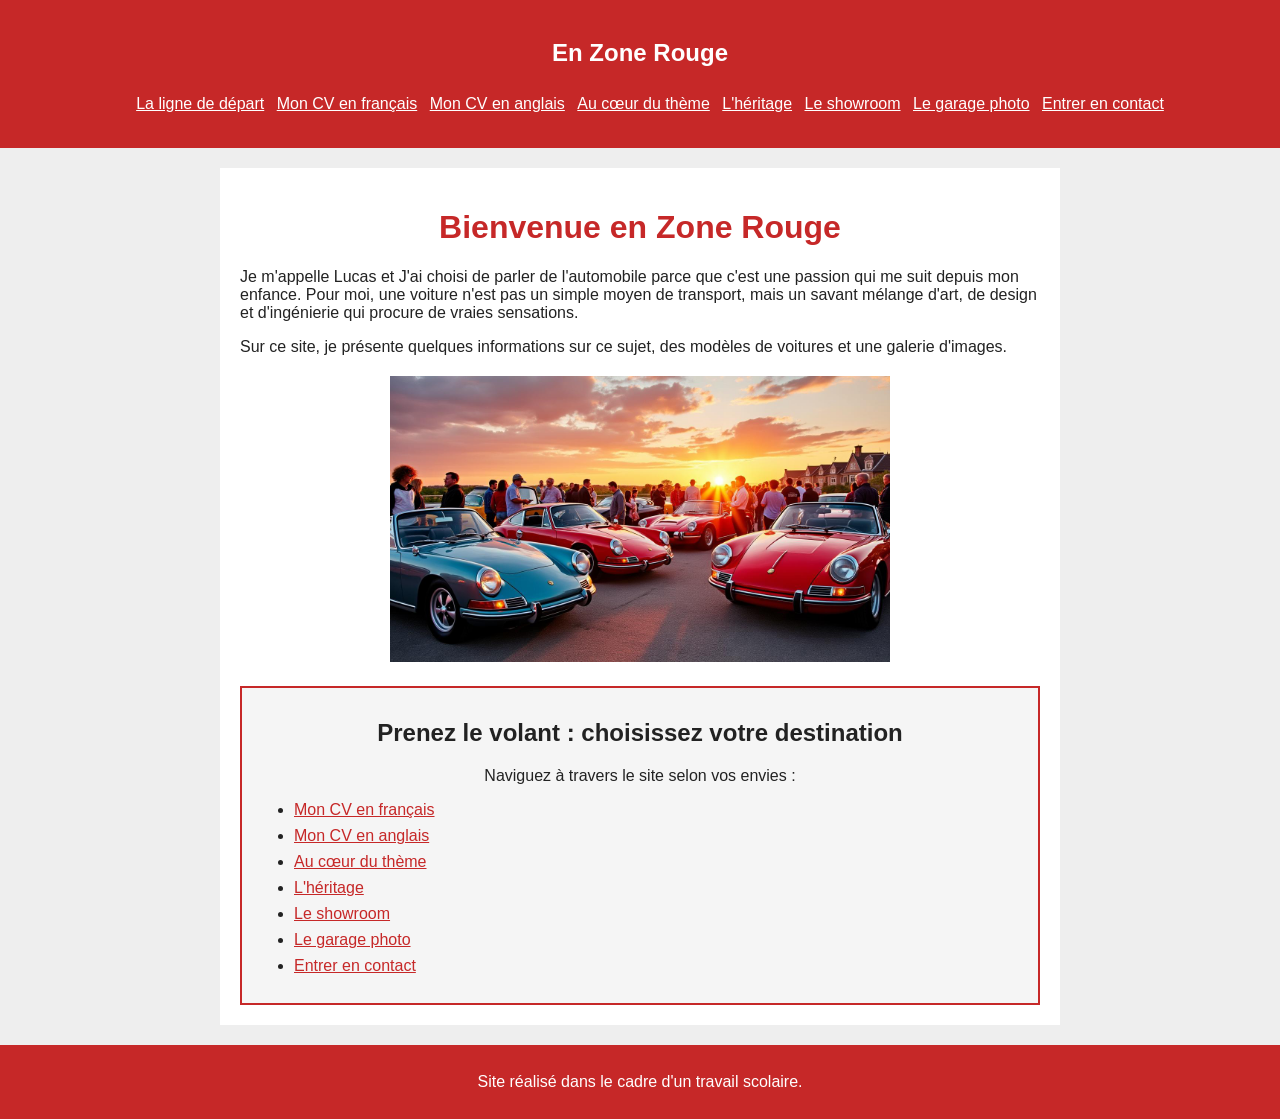
<file: HTML/index.html>
<!DOCTYPE html>

<!-- 
  Fichier : index.html 
  Rôle : page d’accueil du site automobile.
  projet : site web personnel sur l'automobile 
-->

<html lang="fr">

<!-- Informations de la page et lien vers le CSS. -->

<head>
  <meta charset="UTF-8">
  <title>Accueil | En Zone Rouge</title>
  <link rel="stylesheet" href="../CSS/index.css">
</head>

<!-- En-tête visible : nom du site et menu de navigation. -->

<body>
  <header class="site-header">
    <p class="site-name">En Zone Rouge</p>
    <nav>
      <ul class="menu">
        <li><a href="index.html">La ligne de départ</a></li>
        <li><a href="CV_FR.html">Mon CV en français</a></li>
        <li><a href="CV_EN.html">Mon CV en anglais</a></li>
        <li><a href="theme.html">Au cœur du thème</a></li>
        <li><a href="histoire.html">L'héritage</a></li>
        <li><a href="modeles.html">Le showroom</a></li>
        <li><a href="galerie.html">Le garage photo</a></li>
        <li><a href="contact.html">Entrer en contact</a></li>
      </ul>
    </nav>
  </header>

  <!-- Contenu principal de la page d’accueil. -->

  <main>
    <h1>Bienvenue en Zone Rouge</h1>
    <p>Je m'appelle Lucas et J'ai choisi de parler de l'automobile parce que c'est une passion qui me suit depuis mon
      enfance. Pour moi, une voiture n'est pas un simple moyen de transport, mais un savant mélange d'art, de design et
      d'ingénierie qui procure de vraies sensations.</p>
    <p>Sur ce site, je présente quelques informations sur ce sujet, des modèles de voitures et une galerie d'images.</p>

    <!-- Illustration locale : le texte alternatif décrit l’image. -->

    <figure class="image-home">
      <img src="../IMG/voitures.png" alt="Rassemblement de voitures anciennes et modernes">
    </figure>

    <!-- Navigation vers les autres pages du site. -->

    <section class="paneau-de-navigation">
      <h2 class="description">Prenez le volant : choisissez votre destination</h2>
      <p class="description">Naviguez à travers le site selon vos envies :</p>
      <ul class="home-links">
        <li><a href="CV_FR.html">Mon CV en français</a></li>
        <li><a href="CV_EN.html">Mon CV en anglais</a></li>
        <li><a href="theme.html">Au cœur du thème</a></li>
        <li><a href="histoire.html">L'héritage</a></li>
        <li><a href="modeles.html">Le showroom</a></li>
        <li><a href="galerie.html">Le garage photo</a></li>
        <li><a href="contact.html">Entrer en contact</a></li>
      </ul>
    </section>
  </main>

  <!-- Pied de page : courte mention sur le projet. -->

  <footer class="footer">
    <p>Site réalisé dans le cadre d'un travail scolaire.</p>
  </footer>
</body>

</html>
</file>
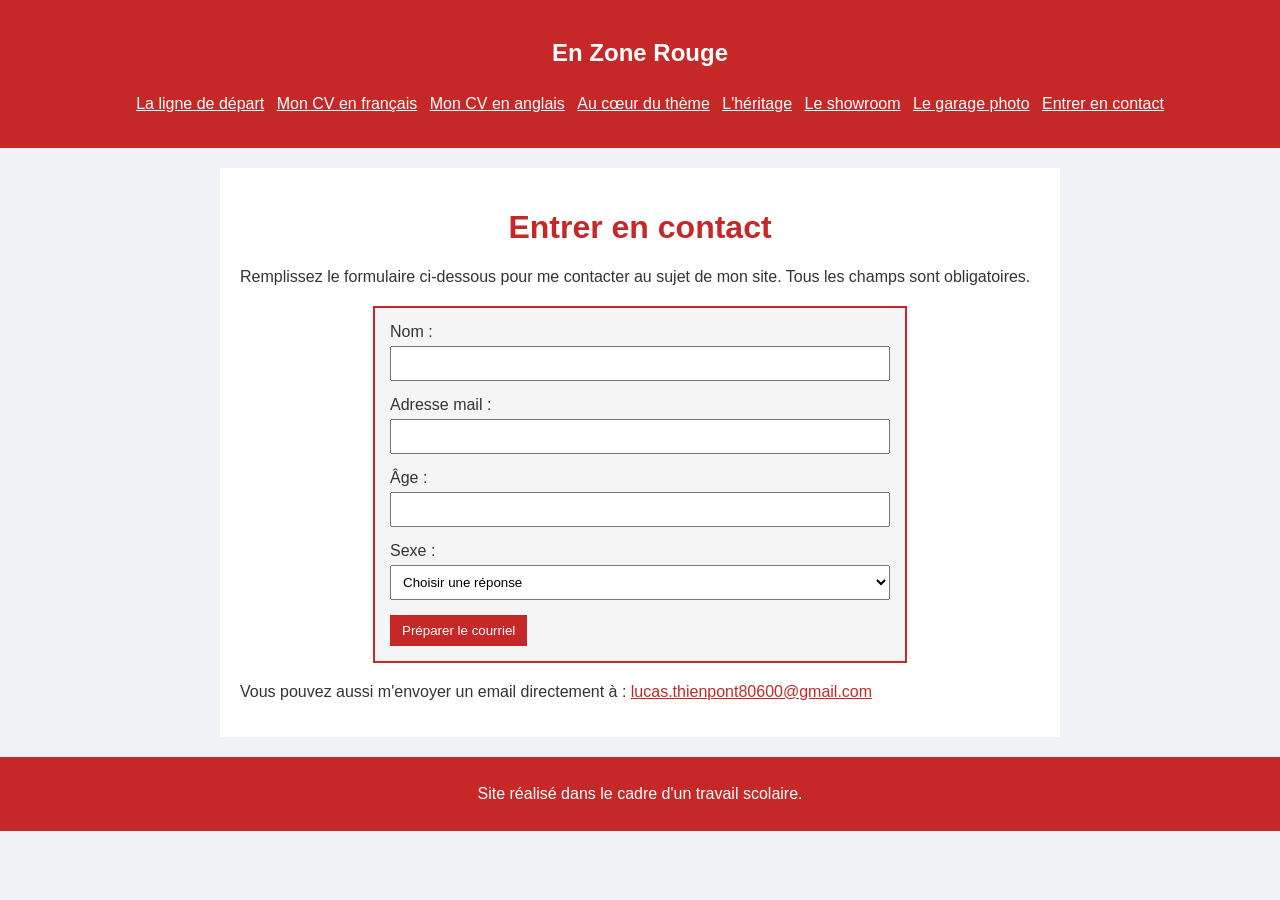
<file: HTML/contact.html>
<!DOCTYPE html>

<!-- 
  Fichier : contact.html 
  Rôle : page de contact.
  projet : site web personnel sur l'automobile 
-->
<html lang="fr">

<!-- Informations de la page et lien vers le CSS. -->

<head>
    <meta charset="UTF-8">
    <title>Entrer en contact | En Zone Rouge</title>
    <link rel="stylesheet" href="../CSS/contact.css">
</head>

<!-- En-tête visible : nom du site et menu de navigation. -->

<body>
    <header class="site-header">
        <p class="site-name">En Zone Rouge</p>
        <nav>
            <ul class="menu">
                <li><a href="index.html">La ligne de départ</a></li>
                <li><a href="CV_FR.html">Mon CV en français</a></li>
                <li><a href="CV_EN.html">Mon CV en anglais</a></li>
                <li><a href="theme.html">Au cœur du thème</a></li>
                <li><a href="histoire.html">L'héritage</a></li>
                <li><a href="modeles.html">Le showroom</a></li>
                <li><a href="galerie.html">Le garage photo</a></li>
                <li><a href="contact.html">Entrer en contact</a></li>
            </ul>
        </nav>
    </header>

    <!-- Présentation de la page de contact. -->

    <main>
        <h1>Entrer en contact</h1>

        <p>
            Remplissez le formulaire ci-dessous pour me contacter au sujet de mon site. Tous les champs sont
            obligatoires.
        </p>

        <form action="mailto:lucas.thienpont80600@gmail.com" method="post" enctype="text/plain">
            <div class="champ">
                <label for="nom">Nom :</label>
                <input id="nom" name="nom" type="text" required>
            </div>

            <div class="champ">
                <label for="email">Adresse mail :</label>
                <input id="email" name="email" type="email" required>
            </div>

            <div class="champ">
                <label for="age">Âge :</label>
                <input id="age" name="age" type="number" required>
            </div>

            <div class="champ">
                <label for="sexe">Sexe :</label>
                <select id="sexe" name="sexe" required>
                    <option value="">Choisir une réponse</option>
                    <option value="feminin">Féminin</option>
                    <option value="masculin">Masculin</option>
                </select>
            </div>

            <button type="submit">Préparer le courriel</button>
        </form>
        <p>
            Vous pouvez aussi m'envoyer un email directement à :
            <a href="mailto:lucas.thienpont80600@gmail.com">lucas.thienpont80600@gmail.com</a>
        </p>
    </main>

    <footer class="site-footer">
        <p>Site réalisé dans le cadre d'un travail scolaire.</p>
    </footer>
</body>

</html>
</file>
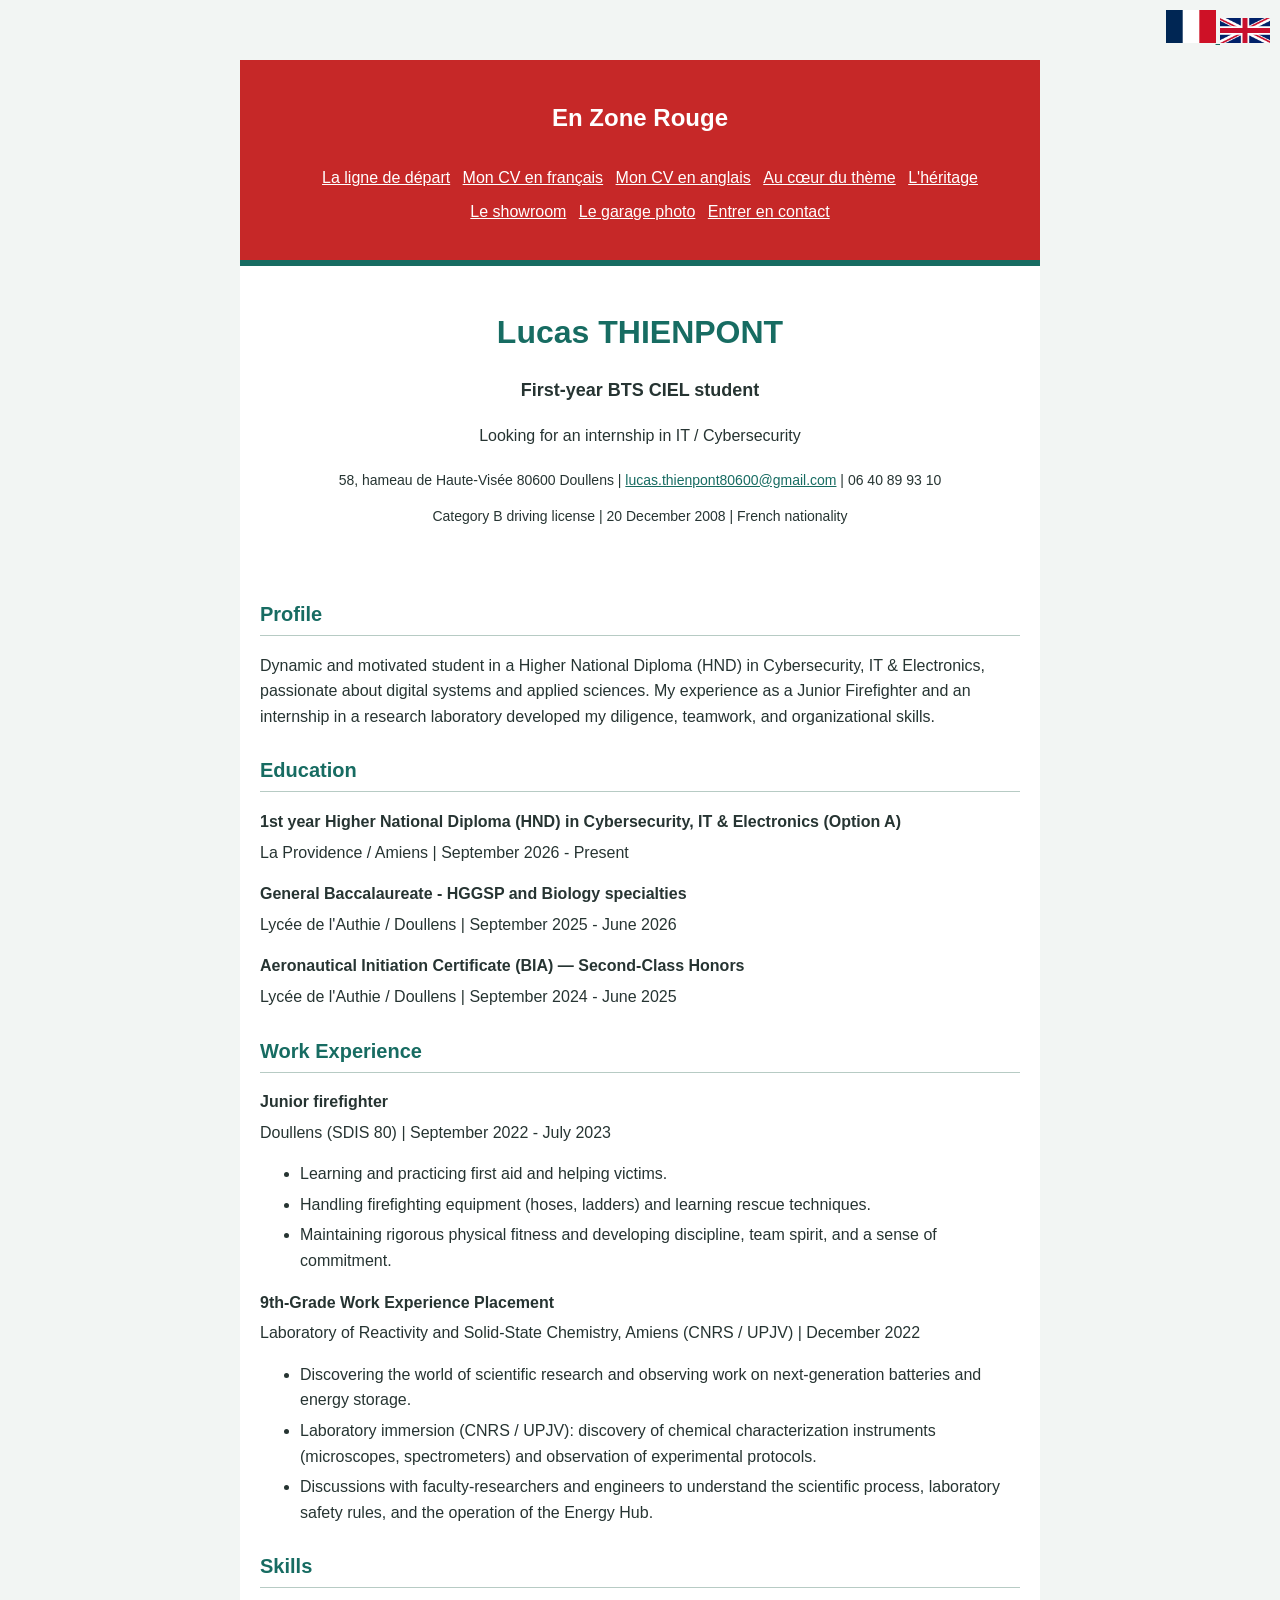
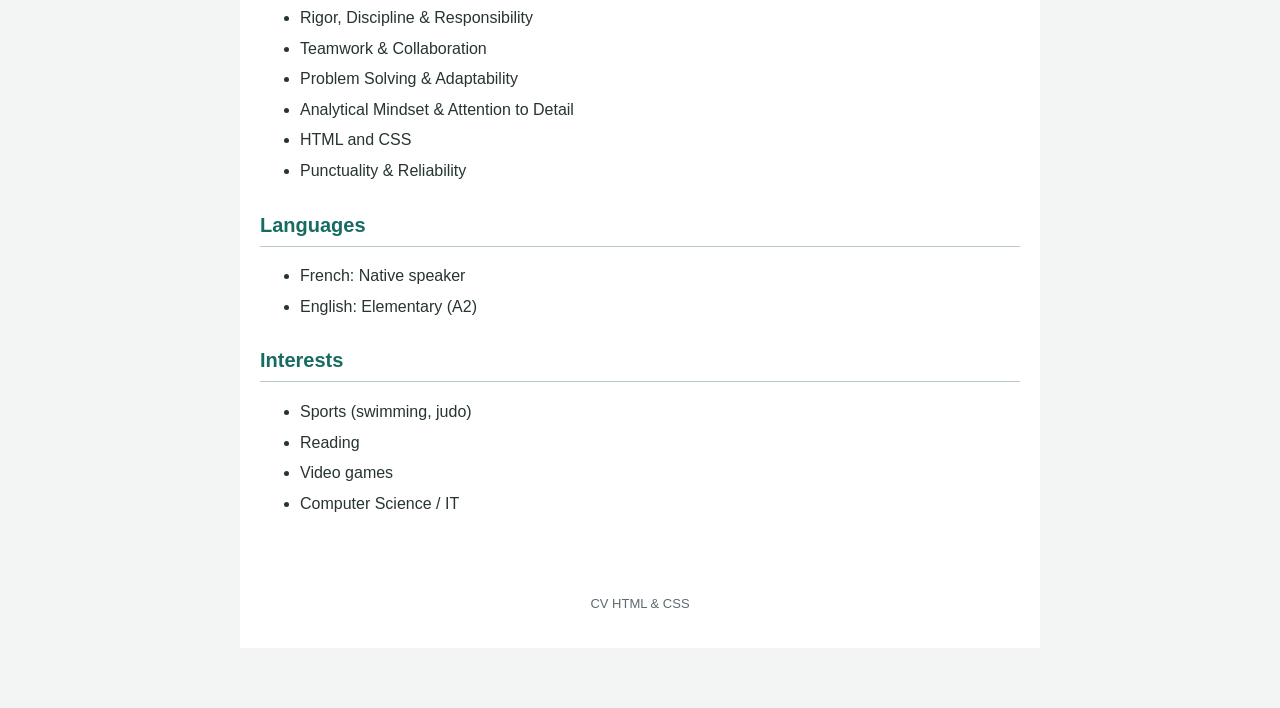
<file: HTML/CV_EN.html>
<!--
  Fichier : CV_EN.html
  Rôle : afficher le CV en anglais
  Projet : site web personnel sur l'automobile
-->
<!doctype html>
<html lang="en">

<head>
    <meta charset="utf-8">
    <title>Mon CV en anglais</title>
    <link rel="stylesheet" href="../CSS/CV_EN.css">
</head>

<!--
   Rôle : afficher le menu dans le CV en français
-->

<body>
    <header class="site-header">
        <p class="site-name">En Zone Rouge</p>
        <nav>
            <ul class="menu">
                <li><a href="index.html">La ligne de départ</a></li>
                <li><a href="CV_FR.html">Mon CV en français</a></li>
                <li><a href="CV_EN.html">Mon CV en anglais</a></li>
                <li><a href="theme.html">Au cœur du thème</a></li>
                <li><a href="histoire.html">L'héritage</a></li>
                <li><a href="modeles.html">Le showroom</a></li>
                <li><a href="galerie.html">Le garage photo</a></li>
                <li><a href="contact.html">Entrer en contact</a></li>
            </ul>
        </nav>
    </header>

    <!--
      Rôle : afficher le CV en français + les drapeaux pour changer la langue
    -->
    <header>
        <h1>Lucas THIENPONT</h1>
        <p class="drapeaux">
            <a href="CV_FR.html">
                <img src="../IMG/drapeau-fr.png" alt="Voir le CV en français">
            </a>
            <a href="CV_EN.html">
                <img src="../IMG/drapeau-uk.png" alt="View the CV in English">
            </a>
        </p>
        <p class="objectif">First-year BTS CIEL student</p>
        <p>Looking for an internship in IT / Cybersecurity</p>
        <address>
            <p>58, hameau de Haute-Visée 80600 Doullens |
                <a href="mailto:lucas.thienpont80600@gmail.com">lucas.thienpont80600@gmail.com</a> | 06 40 89 93 10
            </p>
            <p>Category B driving license | 20 December 2008 | French nationality</p>
        </address>
    </header>

    <main>

        <section>
            <h2>Profile</h2>
            <p>Dynamic and motivated student in a Higher National Diploma (HND) in
                Cybersecurity, IT & Electronics, passionate about digital systems and applied
                sciences. My experience as a Junior Firefighter and an internship in a research
                laboratory developed my diligence, teamwork, and organizational skills.</p>
        </section>

        <section>
            <h2>Education</h2>
            <article>
                <h3>1st year Higher National Diploma (HND) in Cybersecurity, IT & Electronics (Option A)</h3>
                <p>La Providence / Amiens | September 2026 - Present</p>
            </article>
            <article>
                <h3>General Baccalaureate - HGGSP and Biology specialties</h3>
                <p>Lycée de l'Authie / Doullens | September 2025 - June 2026</p>
            </article>
            <article>
                <h3>Aeronautical Initiation Certificate (BIA) — Second-Class Honors</h3>
                <p>Lycée de l'Authie / Doullens | September 2024 - June 2025</p>
            </article>
        </section>

        <section>
            <h2>Work Experience</h2>
            <article>
                <h3>Junior firefighter</h3>
                <p>Doullens (SDIS 80) | September 2022 -
                    July 2023</p>
                <ul>
                    <li>Learning and practicing first aid and helping victims.</li>
                    <li>Handling firefighting equipment (hoses, ladders) and learning rescue techniques.</li>
                    <li>Maintaining rigorous physical fitness and developing discipline, team spirit, and a sense of
                        commitment.</li>
                </ul>
            </article>
            <article>
                <h3>9th-Grade Work Experience Placement</h3>
                <p>Laboratory of Reactivity and Solid-State Chemistry, Amiens (CNRS / UPJV) | December 2022</p>
                <ul>
                    <li>Discovering the world of scientific research and observing work on next-generation batteries and
                        energy storage.</li>
                    <li>Laboratory immersion (CNRS / UPJV): discovery of chemical characterization instruments
                        (microscopes, spectrometers) and observation of experimental protocols.</li>
                    <li>Discussions with faculty-researchers and engineers to understand the scientific process,
                        laboratory safety rules, and the operation of the Energy Hub.</li>
                </ul>
            </article>
        </section>

        <section>
            <h2>Skills</h2>
            <ul>
                <li>Rigor, Discipline & Responsibility</li>
                <li>Teamwork & Collaboration</li>
                <li>Problem Solving & Adaptability</li>
                <li>Analytical Mindset & Attention to Detail</li>
                <li>HTML and CSS</li>
                <li>Punctuality & Reliability</li>
            </ul>
        </section>

        <section>
            <h2>Languages</h2>
            <ul>
                <li>French: Native speaker</li>
                <li>English: Elementary (A2)</li>
            </ul>
        </section>

        <section>
            <h2>Interests</h2>
            <ul>
                <li>Sports (swimming, judo)</li>
                <li>Reading</li>
                <li>Video games</li>
                <li>Computer Science / IT</li>
            </ul>
        </section>
    </main>

    <footer>
        <p>CV HTML & CSS</p>
    </footer>
</body>

</html>
</file>
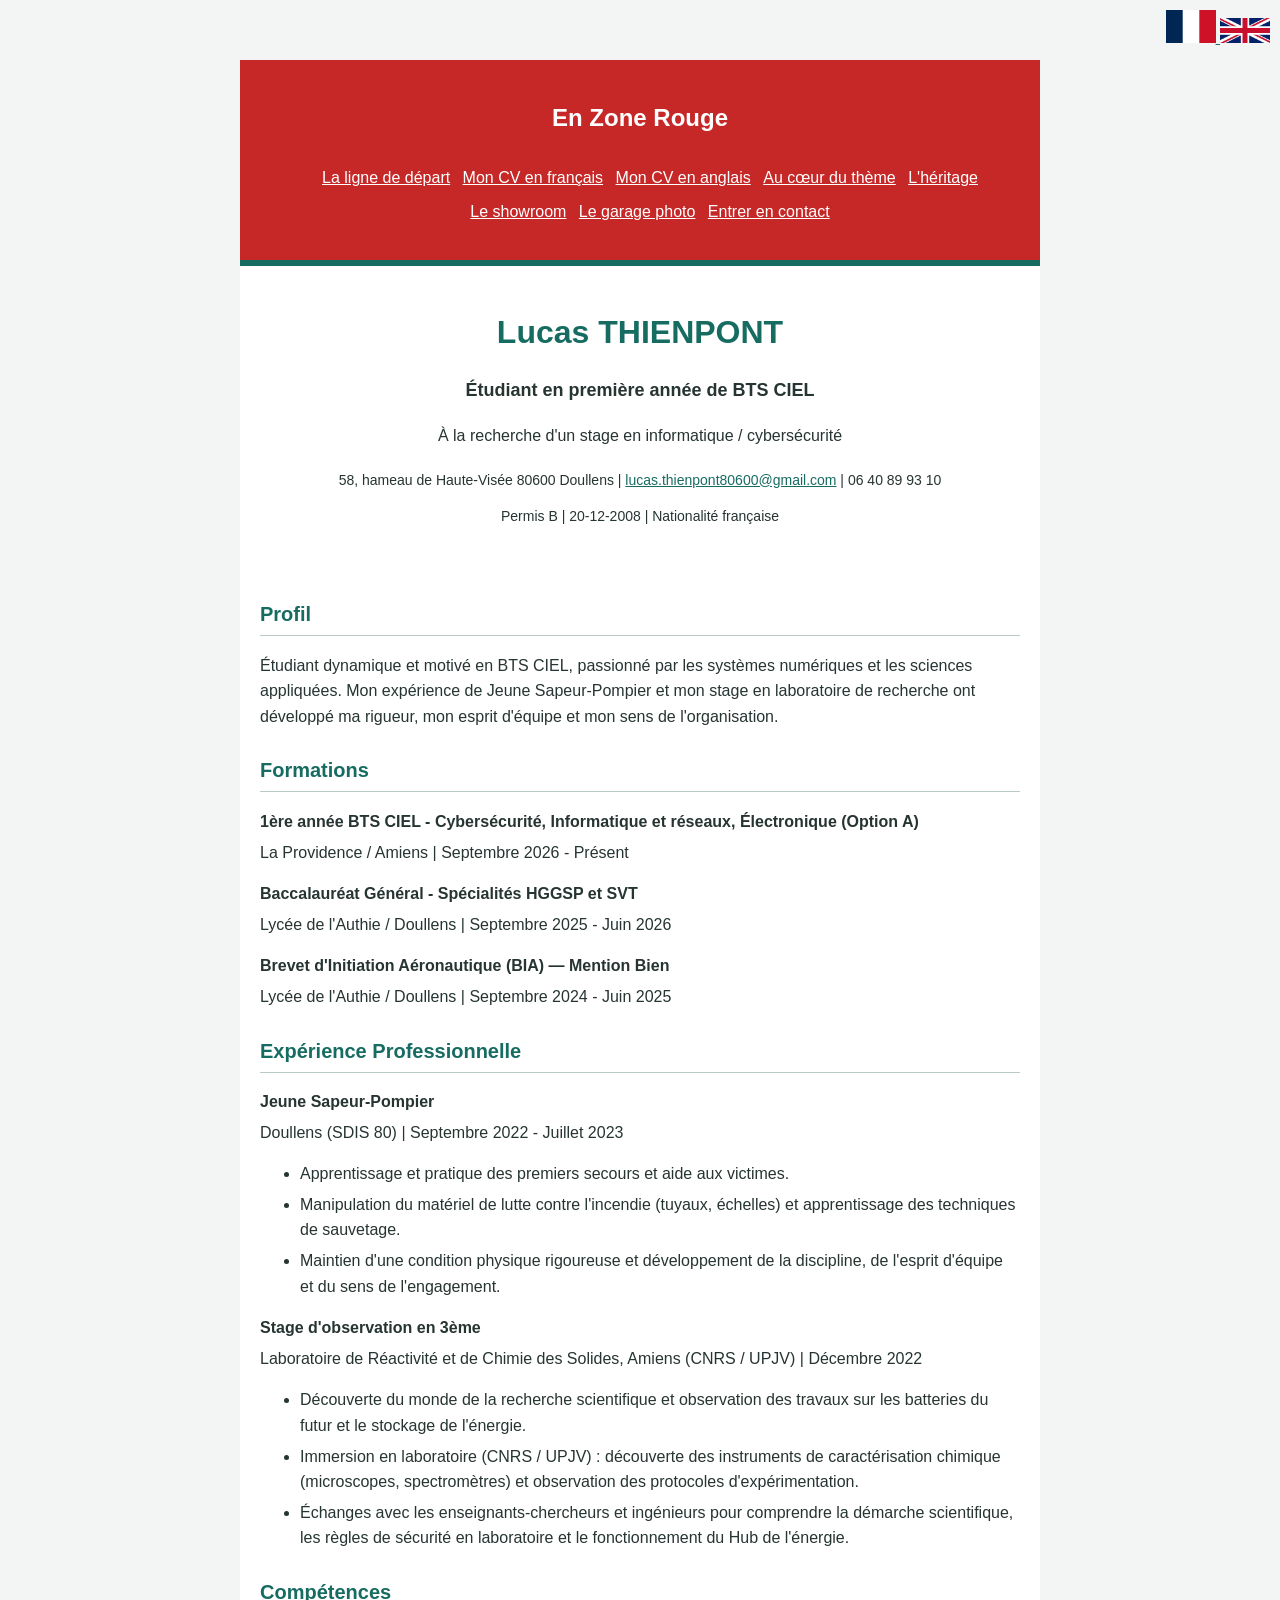
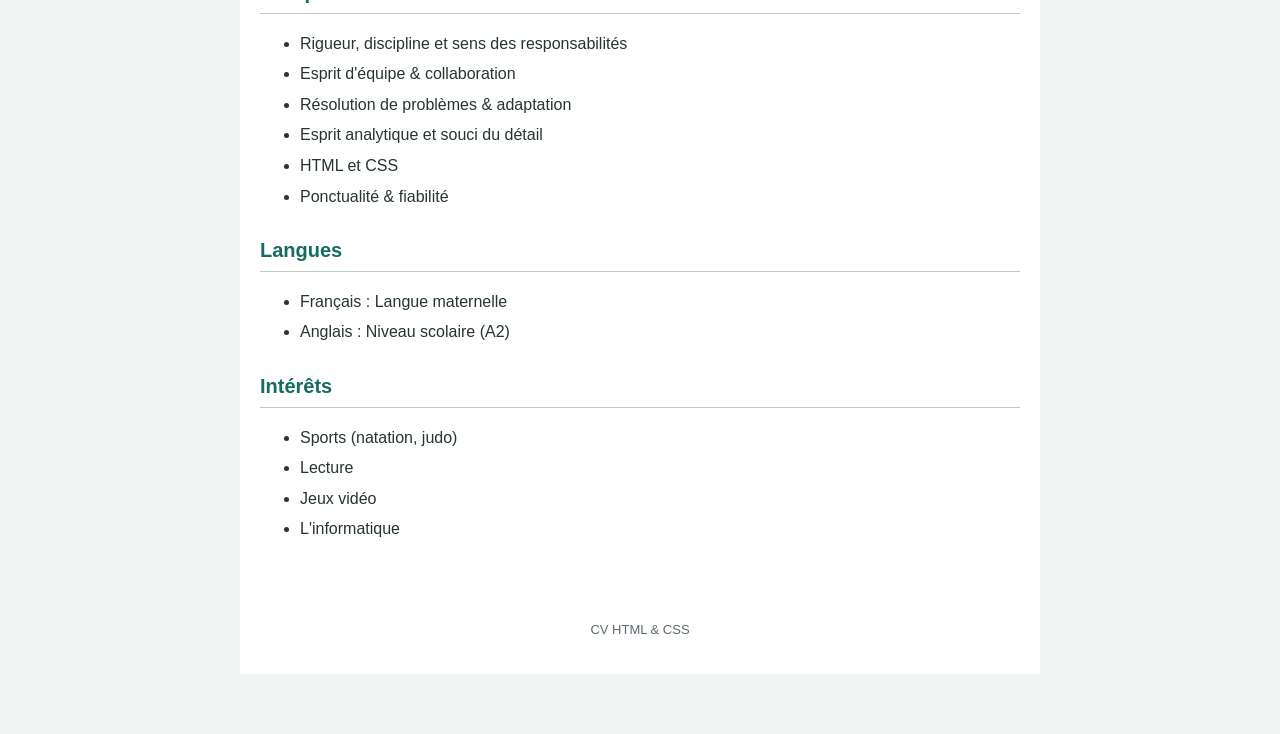
<file: HTML/CV_FR.html>
<!--
  Fichier : CV_FR.html
  Rôle : afficher le CV en français
  Projet : site web personnel sur l'automobile
-->
<!doctype html>
<html lang="fr">

<head>
    <meta charset="utf-8">
    <title>Mon CV en français</title>
    <link rel="stylesheet" href="../CSS/CV_FR.css">
</head>

<!--
   Rôle : afficher le menu dans le CV en français
 -->

<body>
    <header class="site-header">
        <p class="site-name">En Zone Rouge</p>
        <nav>
            <ul class="menu">
                <li><a href="index.html">La ligne de départ</a></li>
                <li><a href="CV_FR.html">Mon CV en français</a></li>
                <li><a href="CV_EN.html">Mon CV en anglais</a></li>
                <li><a href="theme.html">Au cœur du thème</a></li>
                <li><a href="histoire.html">L'héritage</a></li>
                <li><a href="modeles.html">Le showroom</a></li>
                <li><a href="galerie.html">Le garage photo</a></li>
                <li><a href="contact.html">Entrer en contact</a></li>
            </ul>
        </nav>
    </header>

    <!--
      Rôle : afficher le CV en français + les drapeaux pour changer la langue
    -->
    <header>
        <h1>Lucas THIENPONT</h1>
        <p class="drapeaux">
            <a href="CV_FR.html">
                <img src="../IMG/drapeau-fr.png" alt="Voir le CV en français">
            </a>
            <a href="CV_EN.html">
                <img src="../IMG/drapeau-uk.png" alt="View the CV in English">
            </a>
        </p>
        <p class="objectif">Étudiant en première année de BTS CIEL</p>
        <p>À la recherche d'un stage en informatique / cybersécurité</p>
        <address>
            <p>58, hameau de Haute-Visée 80600 Doullens |
                <a href="mailto:lucas.thienpont80600@gmail.com">lucas.thienpont80600@gmail.com</a> | 06 40 89 93 10
            </p>
            <p>Permis B | 20-12-2008 | Nationalité française</p>
        </address>
    </header>

    <main>

        <section>
            <h2>Profil</h2>
            <p>Étudiant dynamique et motivé en BTS CIEL, passionné par les systèmes numériques et les sciences
                appliquées. Mon expérience de Jeune Sapeur-Pompier et mon stage en laboratoire de recherche ont
                développé ma rigueur, mon esprit d'équipe et mon sens de l'organisation.</p>
        </section>

        <section>
            <h2>Formations</h2>
            <article>
                <h3>1ère année BTS CIEL - Cybersécurité, Informatique et réseaux, Électronique (Option A)</h3>
                <p>La Providence / Amiens | Septembre 2026 - Présent</p>
            </article>
            <article>
                <h3>Baccalauréat Général - Spécialités HGGSP et SVT</h3>
                <p>Lycée de l'Authie / Doullens | Septembre 2025 - Juin 2026</p>
            </article>
            <article>
                <h3>Brevet d'Initiation Aéronautique (BIA) — Mention Bien</h3>
                <p>Lycée de l'Authie / Doullens | Septembre 2024 - Juin 2025</p>
            </article>
        </section>

        <section>
            <h2>Expérience Professionnelle</h2>
            <article>
                <h3>Jeune Sapeur-Pompier</h3>
                <p>Doullens (SDIS 80) | Septembre 2022 -
                    Juillet 2023</p>
                <ul>
                    <li>Apprentissage et pratique des premiers secours et aide aux victimes.</li>
                    <li>Manipulation du matériel de lutte contre l'incendie (tuyaux, échelles) et apprentissage des
                        techniques de sauvetage.</li>
                    <li>Maintien d'une condition physique rigoureuse et développement de la discipline, de l'esprit
                        d'équipe et du sens de l'engagement.</li>
                </ul>
            </article>
            <article>
                <h3>Stage d'observation en 3ème</h3>
                <p>Laboratoire de Réactivité et de Chimie des Solides, Amiens (CNRS / UPJV) | Décembre 2022</p>
                <ul>
                    <li>Découverte du monde de la recherche scientifique et observation des travaux sur les batteries du
                        futur et le stockage de l'énergie.</li>
                    <li>Immersion en laboratoire (CNRS / UPJV) : découverte des instruments de caractérisation chimique
                        (microscopes, spectromètres) et observation des protocoles d'expérimentation.</li>
                    <li>Échanges avec les enseignants-chercheurs et ingénieurs pour comprendre la démarche scientifique,
                        les règles de sécurité en laboratoire et le fonctionnement du Hub de l'énergie.</li>
                </ul>
            </article>
        </section>

        <section>
            <h2>Compétences</h2>
            <ul>
                <li>Rigueur, discipline et sens des responsabilités</li>
                <li>Esprit d'équipe & collaboration</li>
                <li>Résolution de problèmes & adaptation</li>
                <li>Esprit analytique et souci du détail</li>
                <li>HTML et CSS</li>
                <li>Ponctualité & fiabilité</li>
            </ul>
        </section>

        <section>
            <h2>Langues</h2>
            <ul>
                <li>Français : Langue maternelle</li>
                <li>Anglais : Niveau scolaire (A2)</li>
            </ul>
        </section>

        <section>
            <h2>Intérêts</h2>
            <ul>
                <li>Sports (natation, judo)</li>
                <li>Lecture</li>
                <li>Jeux vidéo</li>
                <li>L'informatique</li>
            </ul>
        </section>
    </main>

    <footer>
        <p>CV HTML & CSS</p>
    </footer>
</body>

</html>
</file>
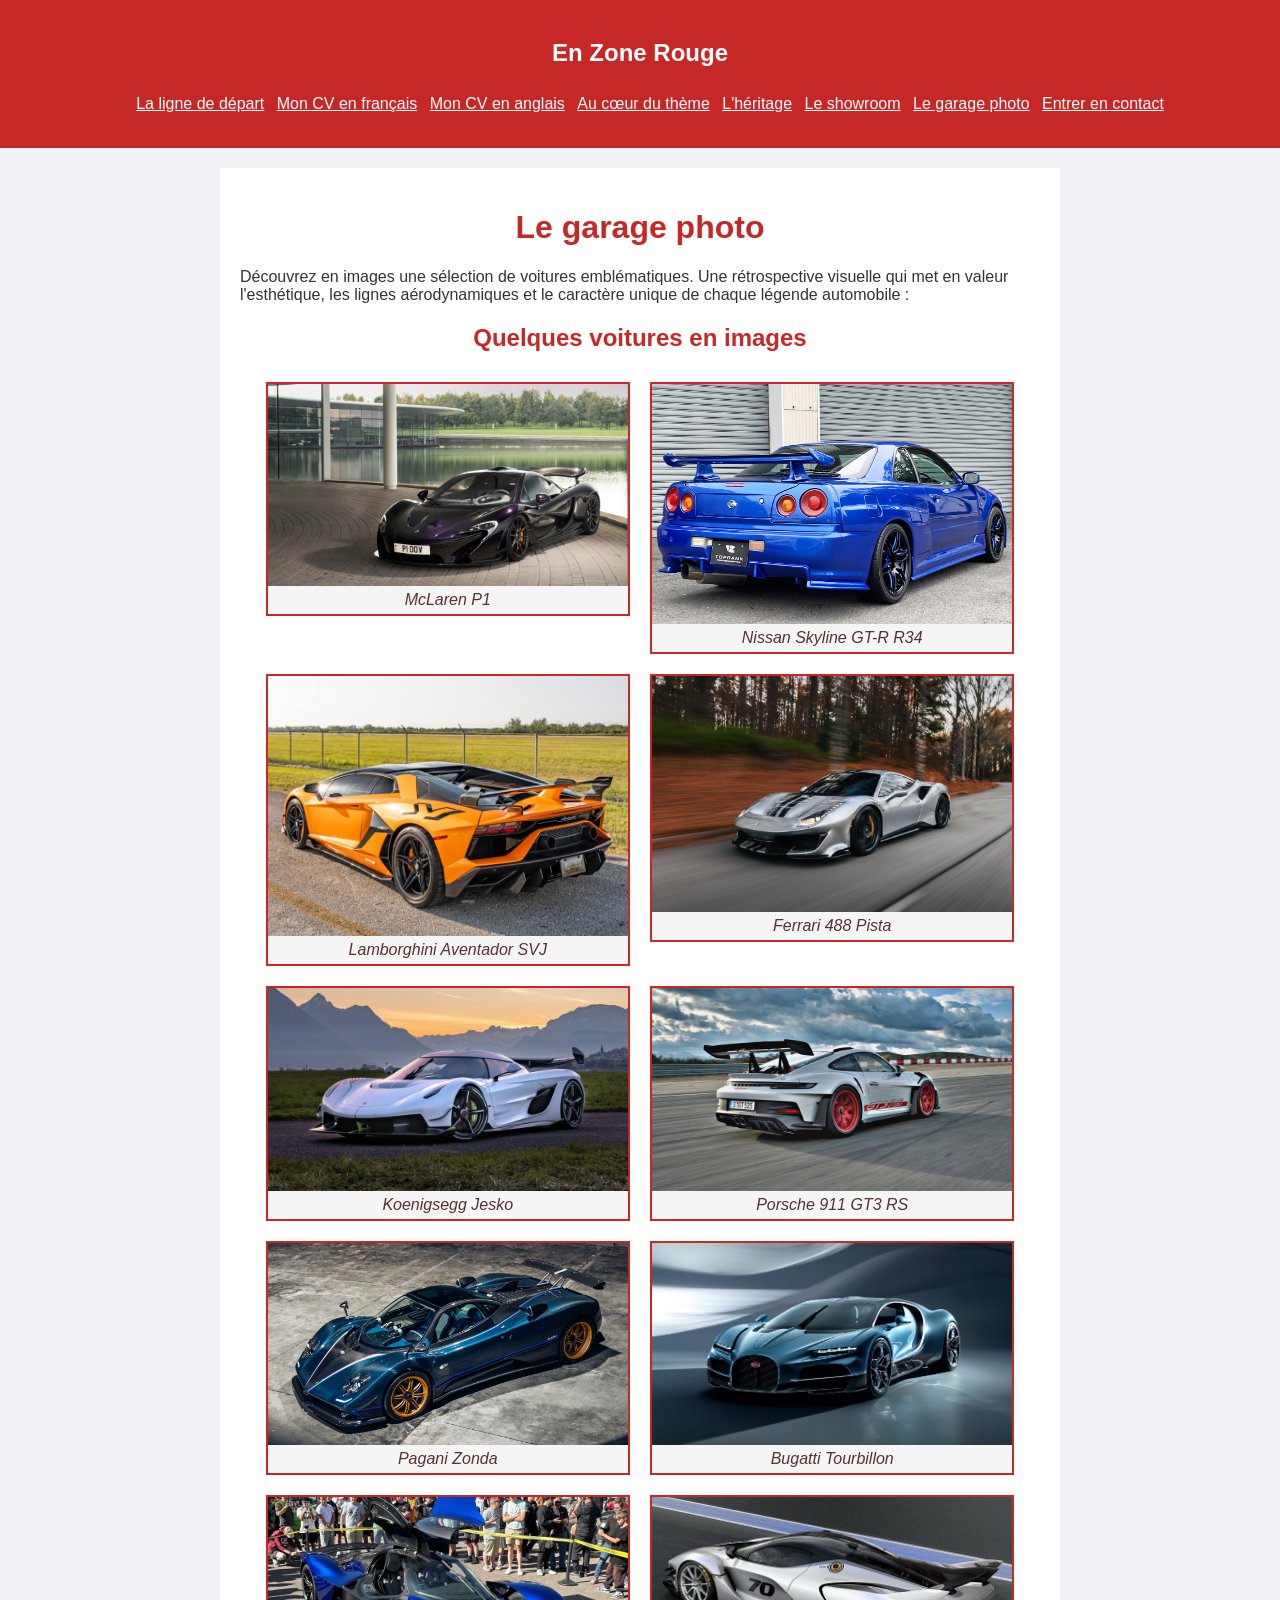
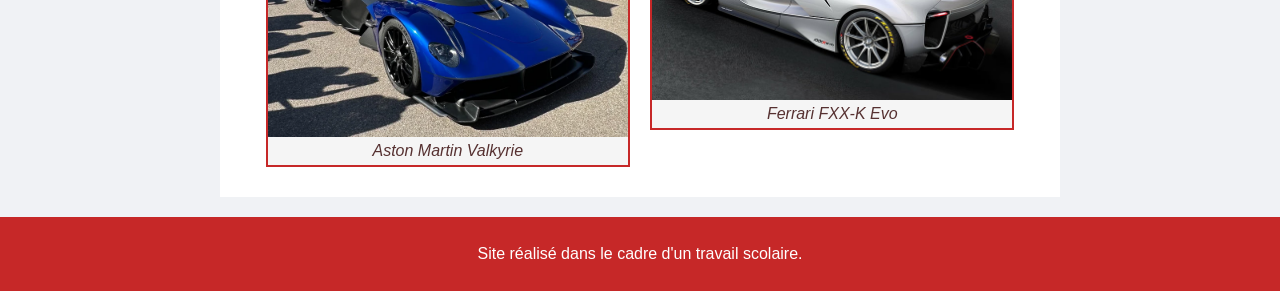
<file: HTML/galerie.html>
<!DOCTYPE html>

<!-- 
  Fichier : galerie.html 
  Rôle : page de la galerie photo.
  projet : site web personnel sur l'automobile 
-->
<html lang="fr">

<!-- Informations de la page et lien vers le CSS. -->

<head>
    <meta charset="UTF-8">
    <title>La galerie photo | En Zone Rouge</title>
    <link rel="stylesheet" href="../CSS/galerie.css">
</head>

<!-- En-tête visible : nom du site et menu de navigation. -->

<body>
    <header class="site-header">
        <p class="site-name">En Zone Rouge</p>
        <nav>
            <ul class="menu">
                <li><a href="index.html">La ligne de départ</a></li>
                <li><a href="CV_FR.html">Mon CV en français</a></li>
                <li><a href="CV_EN.html">Mon CV en anglais</a></li>
                <li><a href="theme.html">Au cœur du thème</a></li>
                <li><a href="histoire.html">L'héritage</a></li>
                <li><a href="modeles.html">Le showroom</a></li>
                <li><a href="galerie.html">Le garage photo</a></li>
                <li><a href="contact.html">Entrer en contact</a></li>
            </ul>
        </nav>
    </header>

    <!-- Présentation de la page de la galerie photo. -->

    <main>
        <h1>Le garage photo</h1>
        <p>Découvrez en images une sélection de voitures emblématiques. Une rétrospective visuelle qui
            met en valeur l'esthétique, les lignes aérodynamiques et le caractère unique de chaque légende automobile :
        </p>

        <section class="galerie">
            <h2>Quelques voitures en images</h2>
            <figure class="photo">
                <img src="../IMG/Mclaren_P1.png"
                    alt="Photographie représentant une vue trois-quarts avant d'une McLaren P1 violet foncé">
                <figcaption class="legende-image">McLaren P1</figcaption>
            </figure>

            <figure class="photo">
                <img src="../IMG/Nissan_skyline_GTR_R34.png"
                    alt="Photographie représentant une vue trois-quarts arrière d'une Nissan Skyline GT-R R34 bleu intense">
                <figcaption class="legende-image">Nissan Skyline GT-R R34</figcaption>
            </figure>

            <figure class="photo">
                <img src="../IMG/Lamborghini-Aventador-SVJ.png"
                    alt="Photographie représentant une vue trois-quarts arrière d'une Lamborghini Aventador SVJ orange vif">
                <figcaption class="legende-image">Lamborghini Aventador SVJ</figcaption>
            </figure>

            <figure class="photo">
                <img src="../IMG/Ferrari_488_Pista.png"
                    alt="Photographie dynamique trois-quarts avant d'une Ferrari 488 Pista argentée avec bande noire centrale">
                <figcaption class="legende-image">Ferrari 488 Pista</figcaption>
            </figure>

            <figure class="photo">
                <img src="../IMG/Koenigsegg_Jesko.png"
                    alt="Photographie représentant une vue trois-quarts avant d'une Koenigsegg Jesko blanche aux détails vert néon">
                <figcaption class="legende-image">Koenigsegg Jesko</figcaption>
            </figure>

            <figure class="photo">
                <img src="../IMG/Porsche_911_GT3_RS.png"
                    alt="Photographie représentant une vue trois-quarts arrière d'une Porsche 911 GT3 RS type 992 blanche avec jantes rouges">
                <figcaption class="legende-image">Porsche 911 GT3 RS</figcaption>
            </figure>

            <figure class="photo">
                <img src="../IMG/Pagani_Zonda.png"
                    alt="Photographie représentant une vue plongeante trois-quarts avant d'une Pagani Zonda en fibre de carbone bleu">
                <figcaption class="legende-image">Pagani Zonda</figcaption>
            </figure>

            <figure class="photo">
                <img src="../IMG/Bugatti_Tourbillon.png"
                    alt="Photographie représentant une vue trois-quarts avant de la Bugatti Tourbillon bleu glacier métallisé">
                <figcaption class="legende-image">Bugatti Tourbillon</figcaption>
            </figure>

            <figure class="photo">
                <img src="../IMG/Aston_Martin_Valkyrie_(2022).png"
                    alt="Photographie représentant une vue trois-quarts avant d'une Aston Martin Valkyrie bleu électrique brillante">
                <figcaption class="legende-image">Aston Martin Valkyrie</figcaption>
            </figure>

            <figure class="photo">
                <img src="../IMG/Ferrari_FXX-K_Evo.png"
                    alt="Photographie représentant une vue trois-quarts arrière d'une Ferrari FXX-K Evo blanche">
                <figcaption class="legende-image">Ferrari FXX-K Evo</figcaption>
            </figure>
        </section>
    </main>

    <footer class="site-footer">
        <p>Site réalisé dans le cadre d'un travail scolaire.</p>
    </footer>
</body>

</html>
</file>
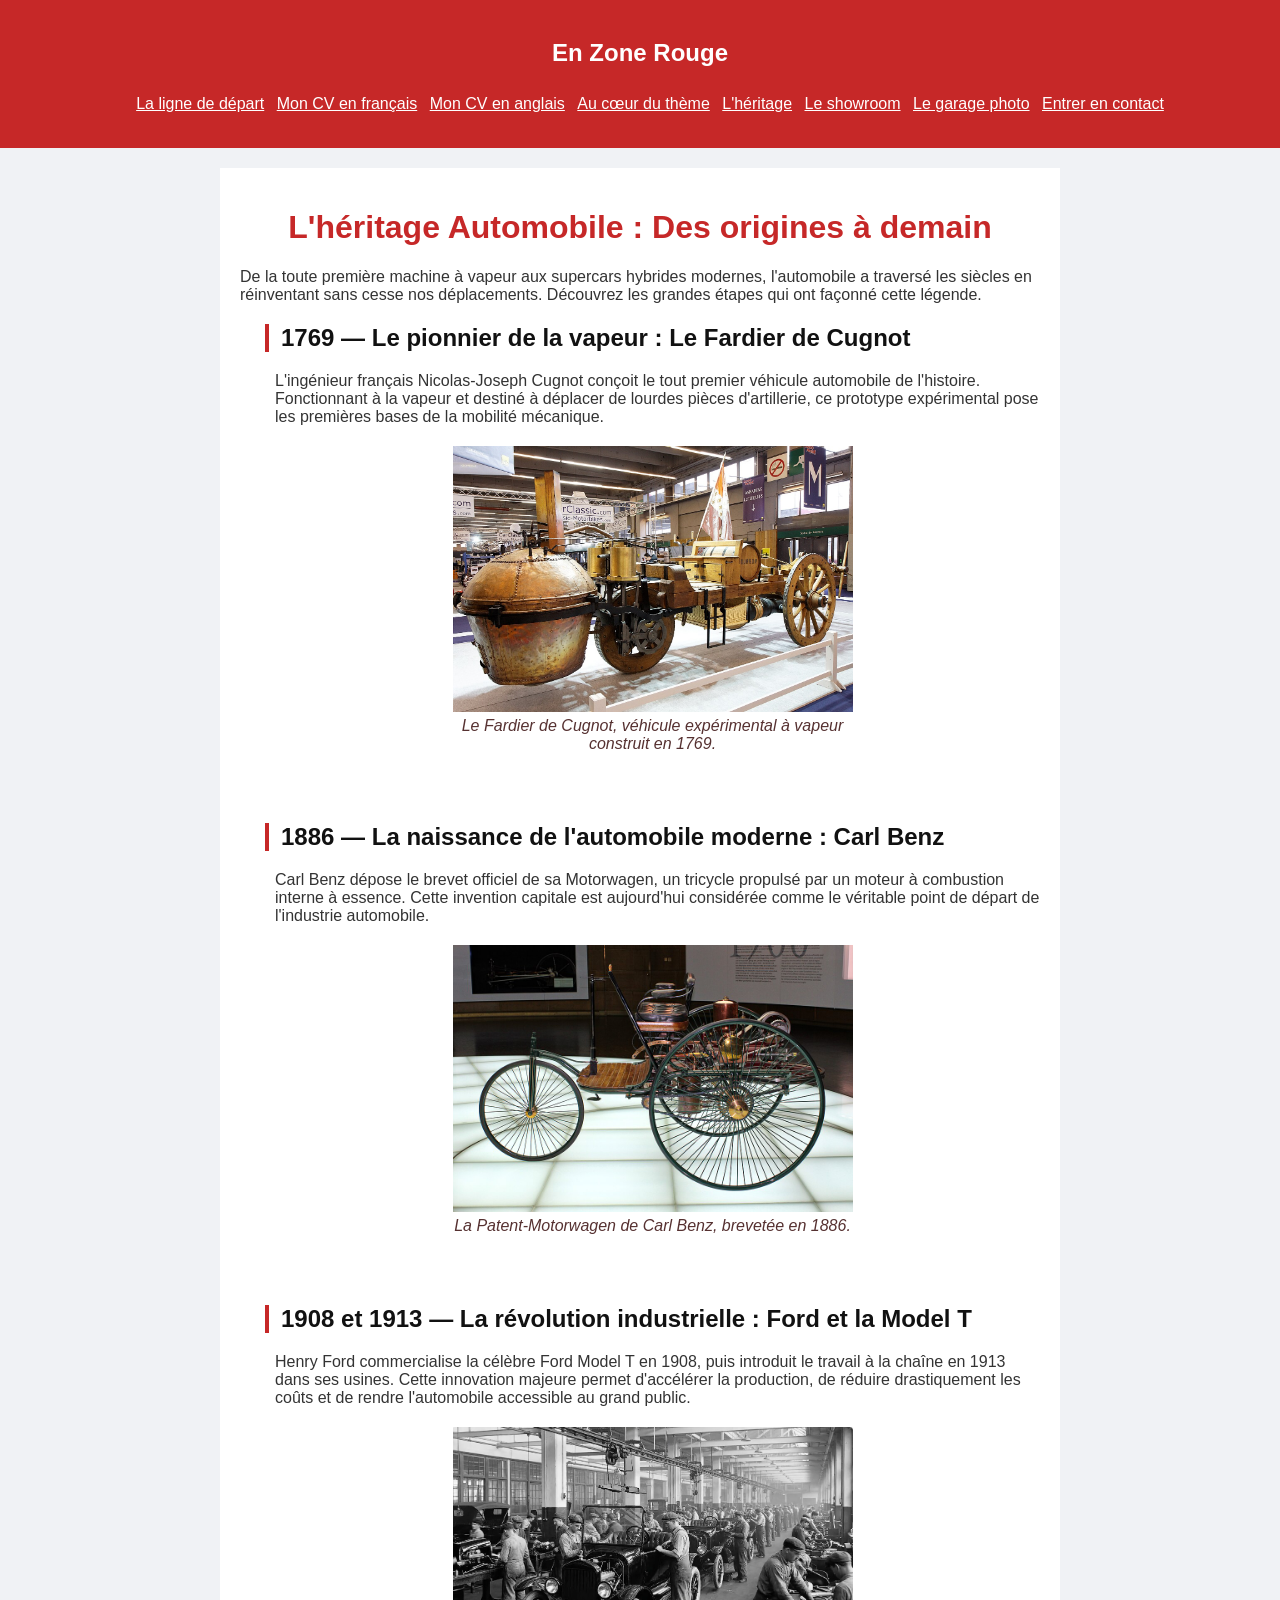
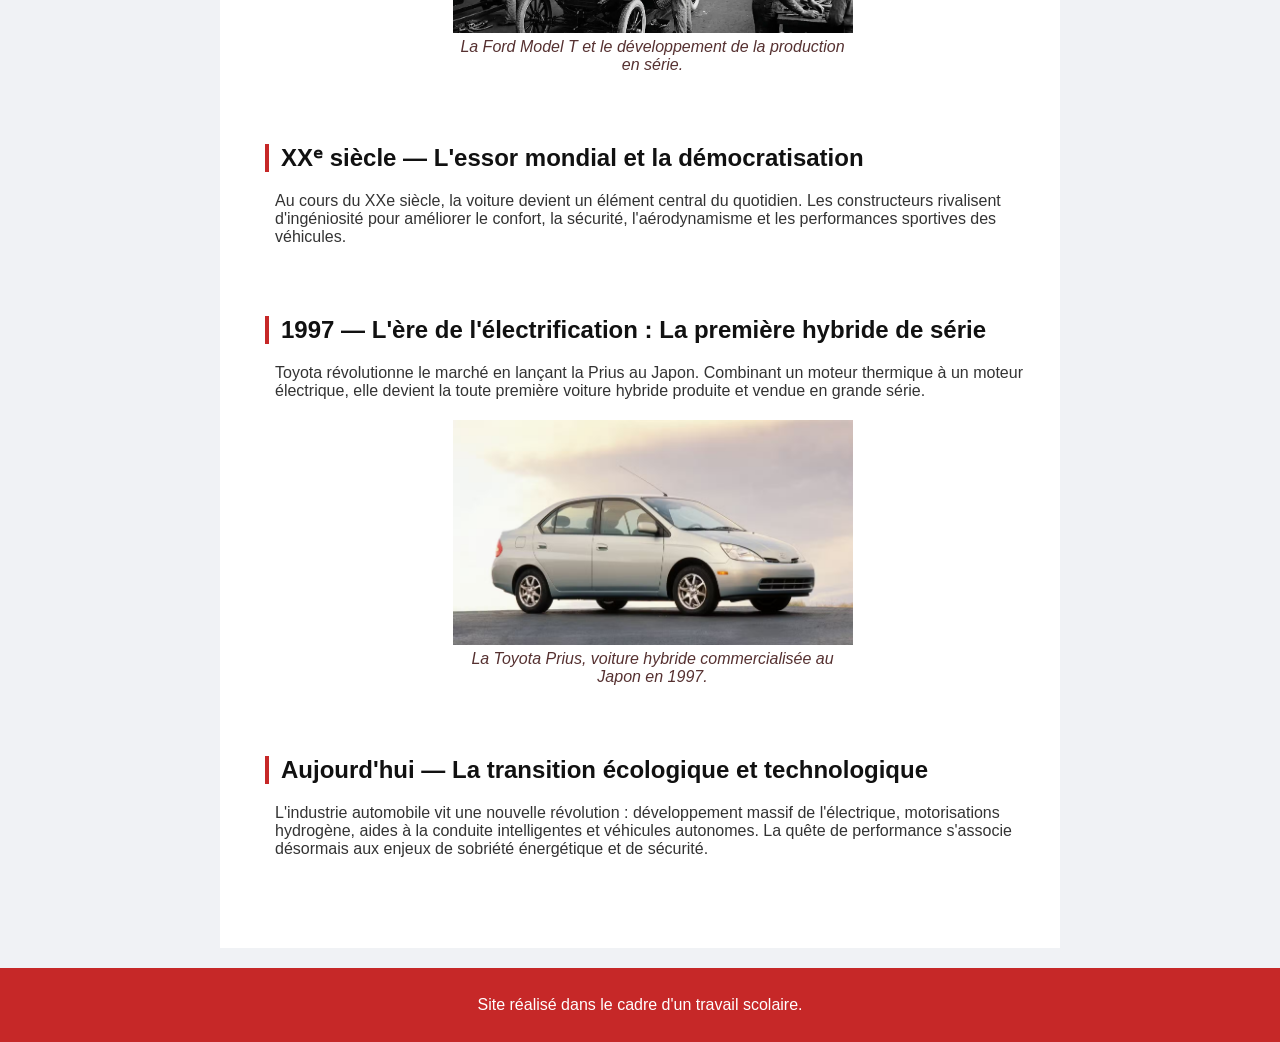
<file: HTML/histoire.html>
<!DOCTYPE html>

<!-- 
  Fichier : histoire.html 
  Rôle : page de l'histoire du site automobile.
  projet : site web personnel sur l'automobile 
-->
<html lang="fr">

<!-- Informations de la page et lien vers le CSS. -->

<head>
    <meta charset="UTF-8">
    <title>L'héritage | En Zone Rouge</title>
    <link rel="stylesheet" href="../CSS/histoire.css">
</head>

<!-- En-tête visible : nom du site et menu de navigation. -->

<body>
    <header class="site-header">
        <p class="site-name">En Zone Rouge</p>
        <nav>
            <ul class="menu">
                <li><a href="index.html">La ligne de départ</a></li>
                <li><a href="CV_FR.html">Mon CV en français</a></li>
                <li><a href="CV_EN.html">Mon CV en anglais</a></li>
                <li><a href="theme.html">Au cœur du thème</a></li>
                <li><a href="histoire.html">L'héritage</a></li>
                <li><a href="modeles.html">Le showroom</a></li>
                <li><a href="galerie.html">Le garage photo</a></li>
                <li><a href="contact.html">Entrer en contact</a></li>
            </ul>
        </nav>
    </header>

    <!-- Présentation de la page d'histoire du site. -->

    <main>
        <h1>L'héritage Automobile : Des origines à demain</h1>

        <p>
            De la toute première machine à vapeur aux supercars hybrides modernes, l'automobile a traversé les siècles
            en réinventant sans cesse nos déplacements. Découvrez les grandes étapes qui ont façonné cette légende.
        </p>

        <ul class="chronologie">
            <li>
                <h2>1769 — Le pionnier de la vapeur : Le Fardier de Cugnot</h2>
                <p class="explication">
                    L'ingénieur français Nicolas-Joseph Cugnot conçoit le tout premier
                    véhicule automobile de l'histoire. Fonctionnant à la vapeur et
                    destiné à déplacer de lourdes pièces d'artillerie, ce prototype
                    expérimental pose les premières bases de la mobilité mécanique.
                </p>
                <figure class="image-histoire">
                    <img src="../IMG/le_fardier_de_Cugnot.png"
                        alt="Photographie du Fardier de Cugnot, un ancien véhicule à vapeur.">
                    <figcaption class="legende-image">Le Fardier de Cugnot, véhicule expérimental à vapeur construit en
                        1769.</figcaption>
                </figure>
            </li>

            <li>
                <h2>1886 — La naissance de l'automobile moderne : Carl Benz</h2>
                <p class="explication">
                    Carl Benz dépose le brevet officiel de sa Motorwagen, un tricycle
                    propulsé par un moteur à combustion interne à essence.
                    Cette invention capitale est aujourd'hui considérée comme le véritable
                    point de départ de l'industrie automobile.
                </p>
                <figure class="image-histoire">
                    <img src="../IMG/la_Benz_Patent_Motorwagen.png"
                        alt="Photographie de la Patent-Motorwagen de Carl Benz.">
                    <figcaption class="legende-image">La Patent-Motorwagen de Carl Benz, brevetée en 1886.</figcaption>
                </figure>
            </li>

            <li>
                <h2>1908 et 1913 — La révolution industrielle : Ford et la Model T</h2>
                <p class="explication">
                    Henry Ford commercialise la célèbre Ford Model T en 1908,
                    puis introduit le travail à la chaîne en 1913 dans ses usines.
                    Cette innovation majeure permet d'accélérer la production, de réduire
                    drastiquement les coûts et de rendre l'automobile accessible au grand public.
                </p>
                <figure class="image-histoire">
                    <img src="../IMG/production_en_serie_Model_T.png"
                        alt="Photographie montrant la production en série de la Ford Model T.">
                    <figcaption class="legende-image">La Ford Model T et le développement de la production en série.
                    </figcaption>
                </figure>
            </li>

            <li>
                <h2>XXᵉ siècle — L'essor mondial et la démocratisation</h2>
                <p class="explication">
                    Au cours du XXe siècle, la voiture devient un élément central du quotidien.
                    Les constructeurs rivalisent d'ingéniosité pour améliorer le confort,
                    la sécurité, l'aérodynamisme et les performances sportives des véhicules.
                </p>
            </li>

            <li>
                <h2>1997 — L'ère de l'électrification : La première hybride de série</h2>
                <p class="explication">
                    Toyota révolutionne le marché en lançant la Prius au Japon.
                    Combinant un moteur thermique à un moteur électrique, elle devient
                    la toute première voiture hybride produite et vendue en grande série.
                </p>
                <figure class="image-histoire">
                    <img src="../IMG/toyota-prius-1997.png" alt="Photographie de la Toyota Prius lancée en 1997.">
                    <figcaption class="legende-image">La Toyota Prius, voiture hybride commercialisée au Japon en 1997.
                    </figcaption>
                </figure>
            </li>

            <li>
                <h2>Aujourd'hui — La transition écologique et technologique</h2>
                <p class="explication">
                    L'industrie automobile vit une nouvelle révolution : développement massif
                    de l'électrique, motorisations hydrogène, aides à la conduite intelligentes
                    et véhicules autonomes. La quête de performance s'associe désormais
                    aux enjeux de sobriété énergétique et de sécurité.
                </p>
            </li>
        </ul>
    </main>

    <footer class="site-footer">
        <p>Site réalisé dans le cadre d'un travail scolaire.</p>
    </footer>
</body>

</html>
</file>
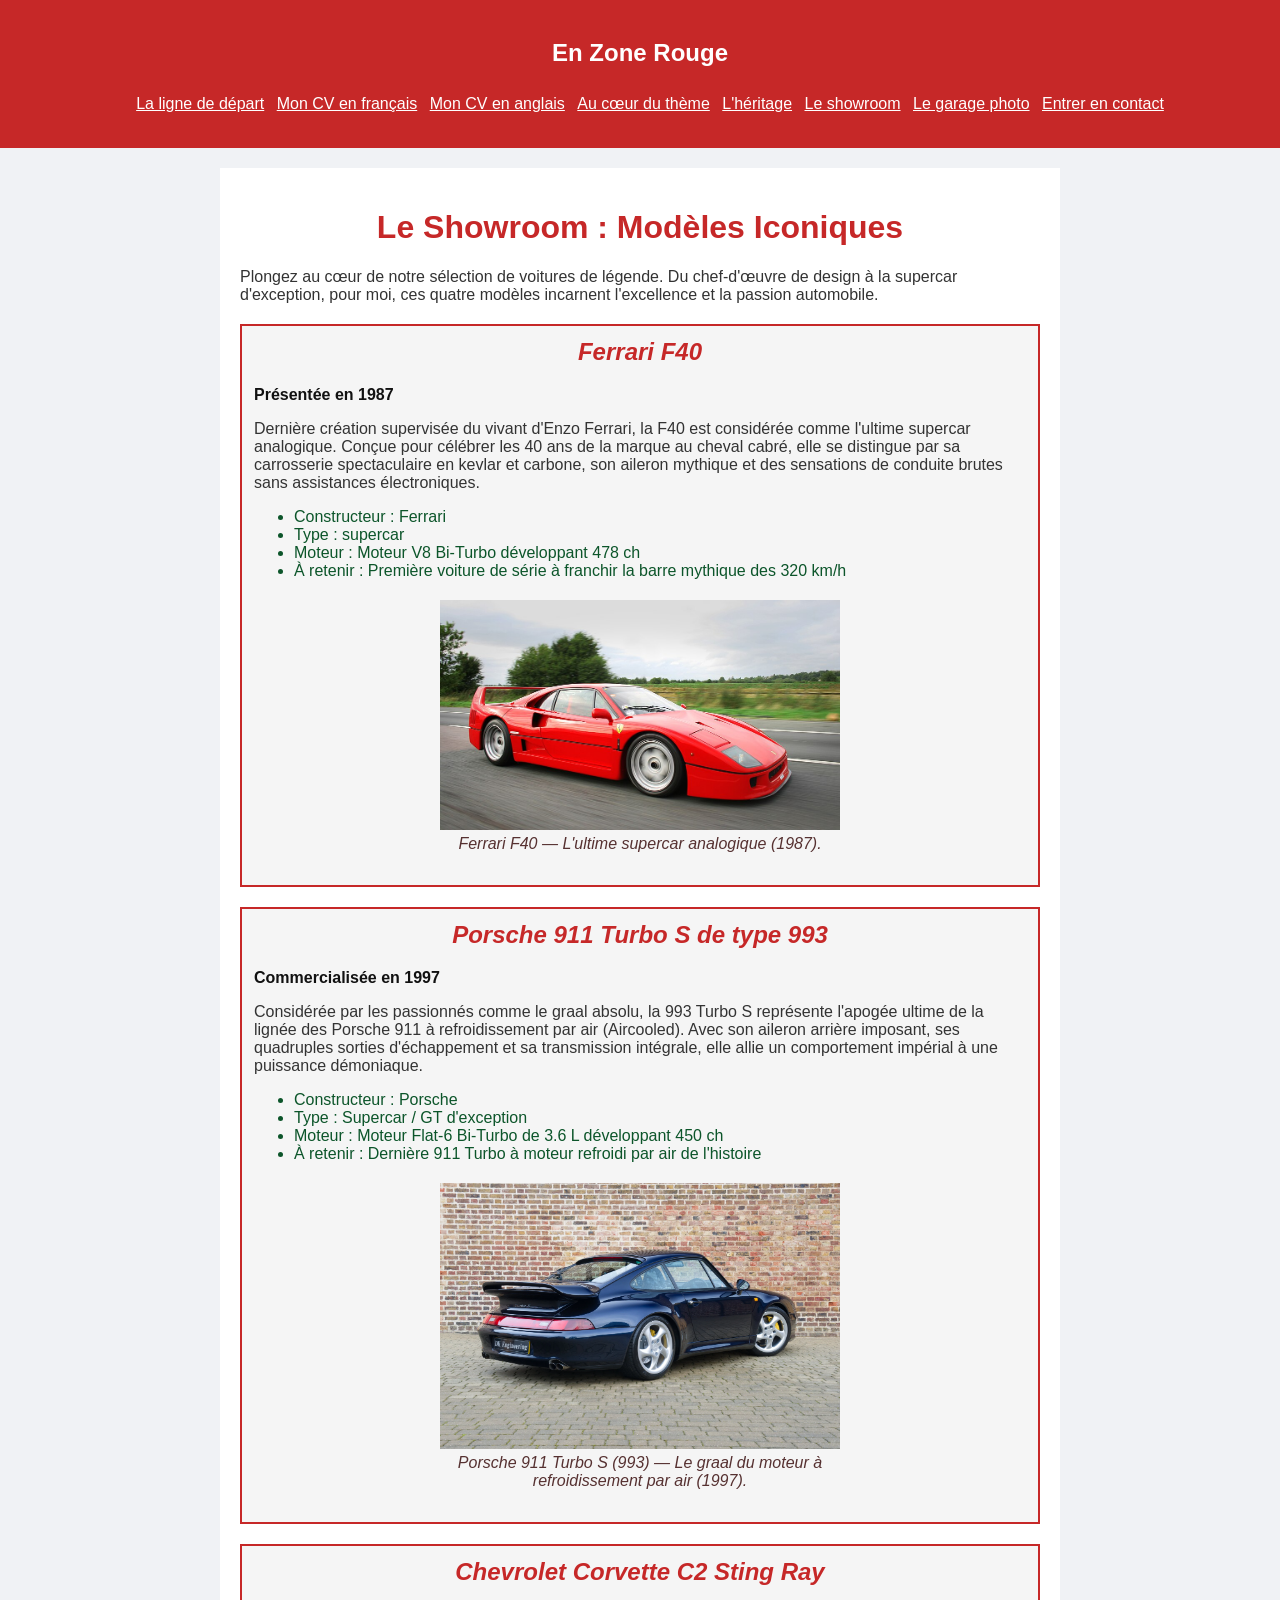
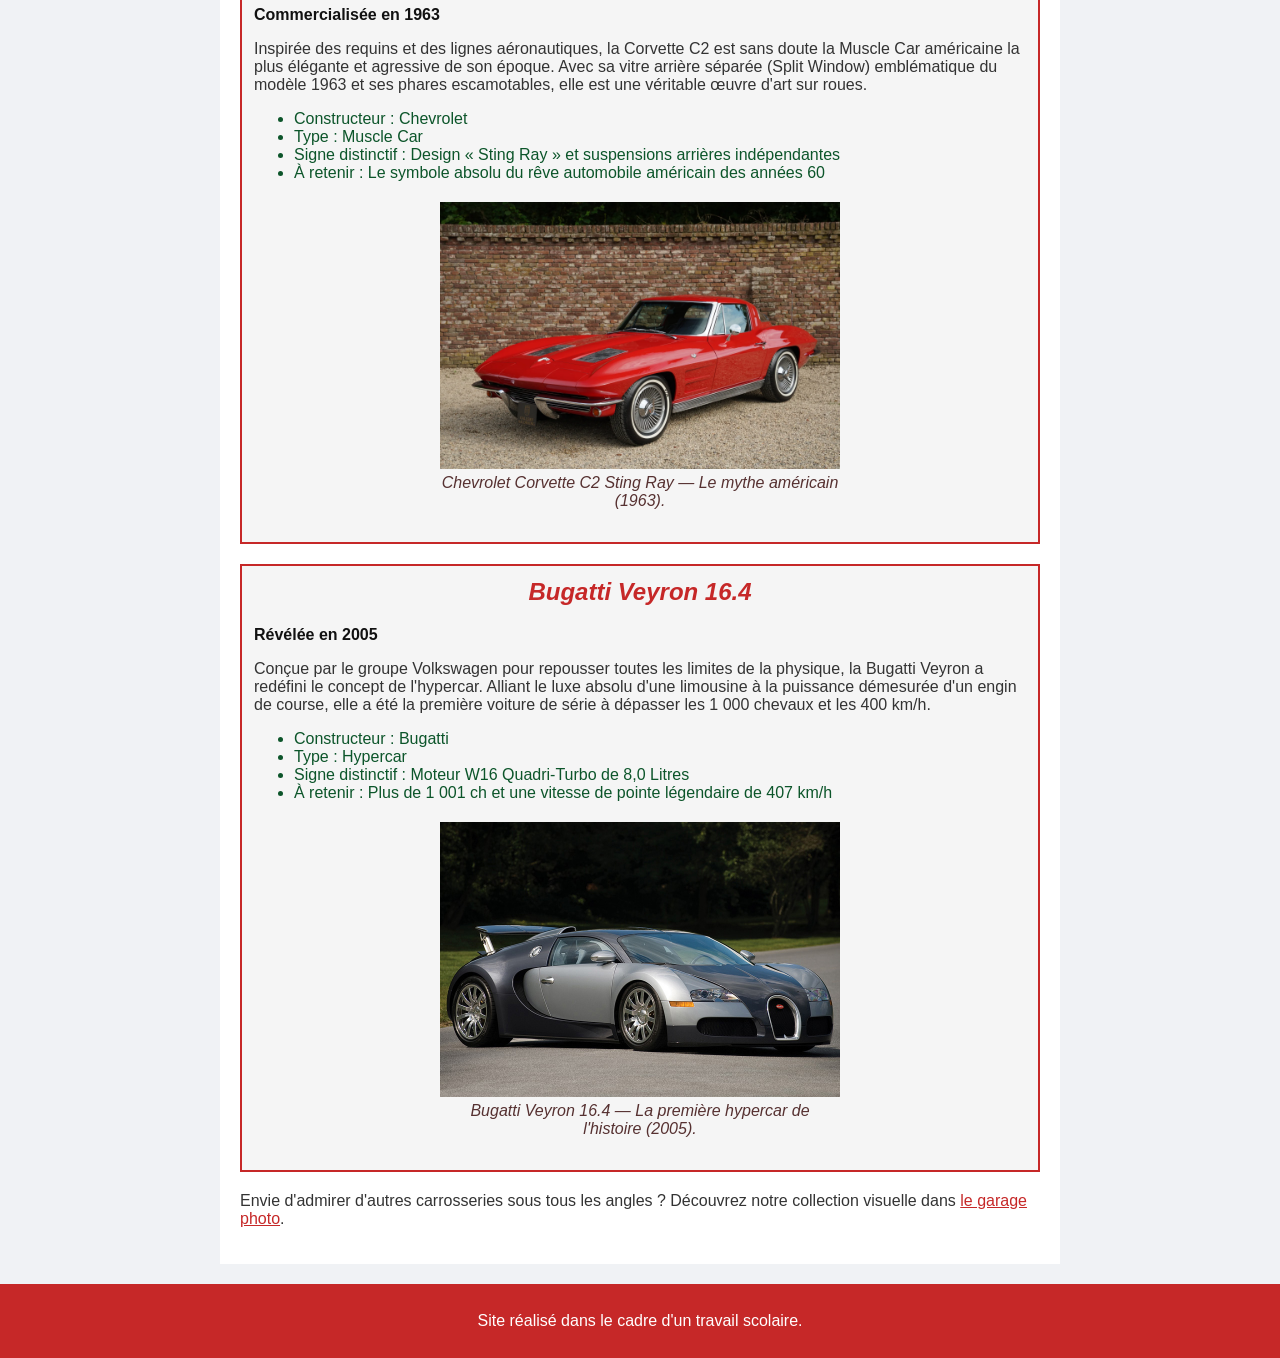
<file: HTML/modeles.html>
<!DOCTYPE html>

<!-- 
  Fichier : modeles.html 
  Rôle : page des modèles de véhicules.
  projet : site web personnel sur l'automobile 
-->
<html lang="fr">

<!-- Informations de la page et lien vers le CSS. -->

<head>
    <meta charset="UTF-8">
    <title>Le showroom | En Zone Rouge</title>
    <link rel="stylesheet" href="../CSS/modeles.css">
</head>

<!-- En-tête visible : nom du site et menu de navigation. -->

<body>
    <header class="site-header">
        <p class="site-name">En Zone Rouge</p>
        <nav>
            <ul class="menu">
                <li><a href="index.html">La ligne de départ</a></li>
                <li><a href="CV_FR.html">Mon CV en français</a></li>
                <li><a href="CV_EN.html">Mon CV en anglais</a></li>
                <li><a href="theme.html">Au cœur du thème</a></li>
                <li><a href="histoire.html">L'héritage</a></li>
                <li><a href="modeles.html">Le showroom</a></li>
                <li><a href="galerie.html">Le garage photo</a></li>
                <li><a href="contact.html">Entrer en contact</a></li>
            </ul>
        </nav>
    </header>

    <!-- Présentation de la page des modèles de véhicules. -->

    <main>
        <h1>Le Showroom : Modèles Iconiques</h1>

        <p>
            Plongez au cœur de notre sélection de voitures de légende.
            Du chef-d'œuvre de design à la supercar d'exception, pour moi,
            ces quatre modèles incarnent l'excellence et la passion automobile.
        </p>

        <section class="modele">
            <h2>Ferrari F40</h2>
            <p class="annee">Présentée en 1987</p>
            <p>
                Dernière création supervisée du vivant d'Enzo Ferrari,
                la F40 est considérée comme l'ultime supercar analogique.
                Conçue pour célébrer les 40 ans de la marque au cheval cabré,
                elle se distingue par sa carrosserie spectaculaire en kevlar
                et carbone, son aileron mythique et des sensations de conduite
                brutes sans assistances électroniques.
            </p>
            <ul>
                <li>Constructeur : Ferrari</li>
                <li>Type : supercar</li>
                <li>Moteur : Moteur V8 Bi-Turbo développant 478 ch</li>
                <li>À retenir : Première voiture de série à franchir
                    la barre mythique des 320 km/h
                </li>
            </ul>
            <figure class="image-histoire">
                <img src="../IMG/F40_Ferrari.png"
                    alt="Photographie latérale d'une Ferrari F40 rouge vif roulant sur une route.">
                <figcaption class="legende-image">Ferrari F40 — L'ultime supercar analogique (1987).</figcaption>
            </figure>
        </section>

        <section class="modele">
            <h2>Porsche 911 Turbo S de type 993</h2>
            <p class="annee">Commercialisée en 1997</p>
            <p>
                Considérée par les passionnés comme le graal absolu,
                la 993 Turbo S représente l'apogée ultime de la lignée
                des Porsche 911 à refroidissement par air (Aircooled).
                Avec son aileron arrière imposant, ses quadruples sorties
                d'échappement et sa transmission intégrale, elle allie
                un comportement impérial à une puissance démoniaque.
            </p>
            <ul>
                <li>Constructeur : Porsche</li>
                <li>Type : Supercar / GT d'exception</li>
                <li>Moteur : Moteur Flat-6 Bi-Turbo de 3.6 L développant 450 ch</li>
                <li>À retenir : Dernière 911 Turbo à moteur refroidi
                    par air de l'histoire
                </li>
            </ul>
            <figure class="image-histoire">
                <img src="../IMG/Porsche_turbo_s_993.png"
                    alt="Photographie représentant une vue trois-quarts arrière d'une Porsche 911 Turbo S type 993 de couleur bleu.">
                <figcaption class="legende-image">Porsche 911 Turbo S (993) —
                    Le graal du moteur à refroidissement par air (1997).
                </figcaption>
            </figure>
        </section>

        <section class="modele">
            <h2>Chevrolet Corvette C2 Sting Ray</h2>
            <p class="annee">Commercialisée en 1963</p>
            <p>
                Inspirée des requins et des lignes aéronautiques,
                la Corvette C2 est sans doute la Muscle Car américaine
                la plus élégante et agressive de son époque.
                Avec sa vitre arrière séparée (Split Window) emblématique
                du modèle 1963 et ses phares escamotables,
                elle est une véritable œuvre d'art sur roues.
            </p>
            <ul>
                <li>Constructeur : Chevrolet</li>
                <li>Type : Muscle Car</li>
                <li>Signe distinctif : Design « Sting Ray » et
                    suspensions arrières indépendantes
                </li>
                <li>À retenir : Le symbole absolu du rêve
                    automobile américain des années 60
                </li>
            </ul>
            <figure class="image-histoire">
                <img src="../IMG/Chevrolet_Corvette_C2.png"
                    alt="Photographie représentant une vue de profil d'une Chevrolet Corvette C2 Sting Ray de 1963 rouge.">
                <figcaption class="legende-image">Chevrolet Corvette C2 Sting Ray — Le mythe américain (1963).
                </figcaption>
            </figure>
        </section>

        <section class="modele">
            <h2>Bugatti Veyron 16.4</h2>
            <p class="annee">Révélée en 2005</p>
            <p>
                Conçue par le groupe Volkswagen pour repousser toutes
                les limites de la physique, la Bugatti Veyron a redéfini
                le concept de l'hypercar. Alliant le luxe absolu
                d'une limousine à la puissance démesurée d'un engin de course,
                elle a été la première voiture de série à dépasser
                les 1 000 chevaux et les 400 km/h.
            </p>
            <ul>
                <li>Constructeur : Bugatti</li>
                <li>Type : Hypercar</li>
                <li>Signe distinctif : Moteur W16 Quadri-Turbo de 8,0 Litres</li>
                <li>À retenir : Plus de 1 001 ch et une vitesse de pointe
                    légendaire de 407 km/h
                </li>
            </ul>
            <figure class="image-histoire">
                <img src="../IMG/Bugatti_Veyron_2005.png"
                    alt="Photographie représentant une vue trois-quarts avant d'une Bugatti Veyron 16.4 bi-ton gris foncé et argent.">
                <figcaption class="legende-image">Bugatti Veyron 16.4 — La première hypercar de l'histoire (2005).
                </figcaption>
            </figure>
        </section>

        <p>
            Envie d'admirer d'autres carrosseries sous tous les angles ?
            Découvrez notre collection visuelle dans
            <a class="lien-galerie" href="galerie.html">le garage photo</a>.
        </p>
    </main>

    <footer class="site-footer">
        <p>Site réalisé dans le cadre d'un travail scolaire.</p>
    </footer>
</body>

</html>
</file>
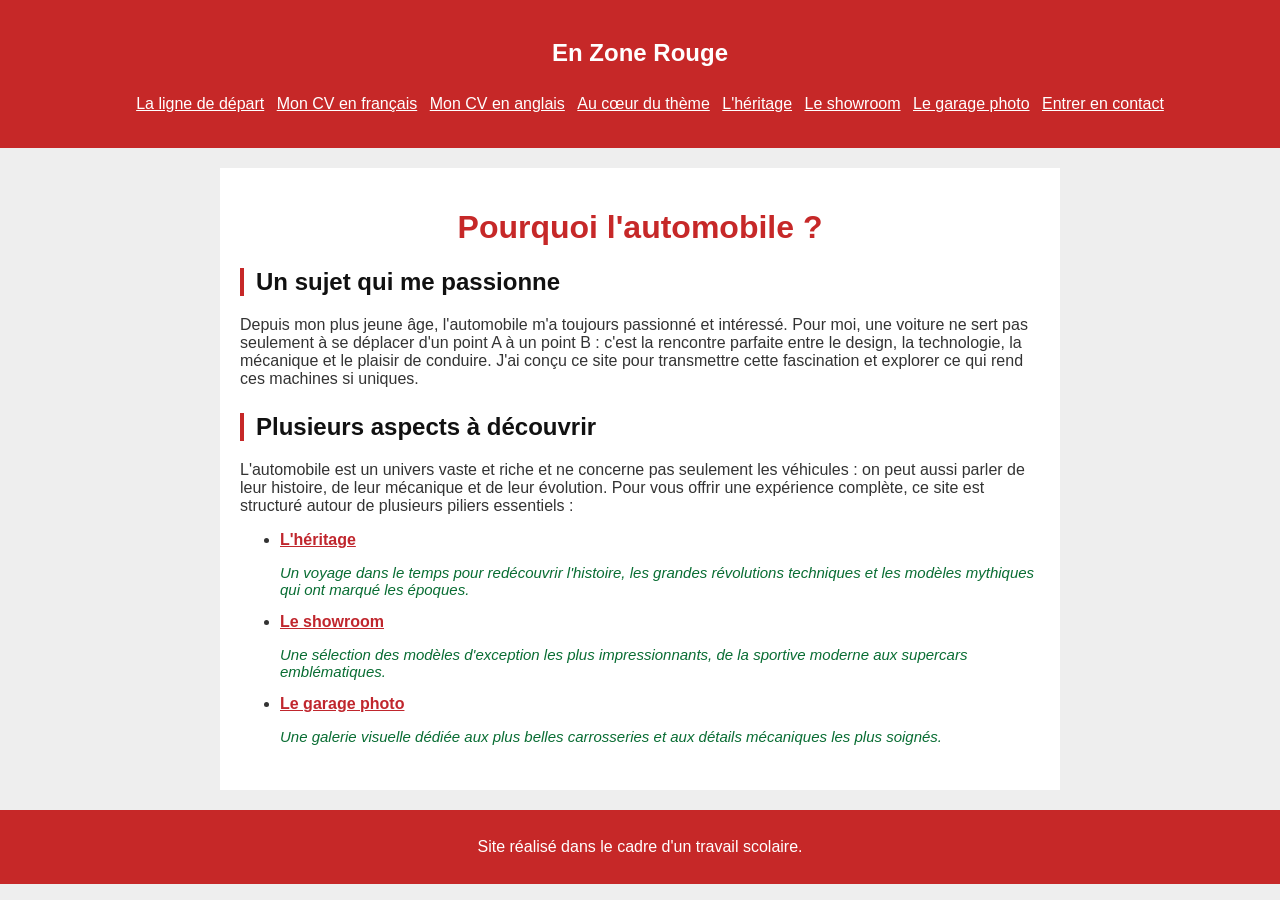
<file: HTML/theme.html>
<!DOCTYPE html>

<!-- 
  Fichier : theme.html 
  Rôle : page du thème du site automobile.
  projet : site web personnel sur l'automobile 
-->
<html lang="fr">

<!-- Informations de la page et lien vers le CSS. -->

<head>
    <meta charset="UTF-8">
    <title>Thème | En Zone Rouge</title>
    <link rel="stylesheet" href="../CSS/theme.css">
</head>

<!-- En-tête visible : nom du site et menu de navigation. -->

<body>
    <header class="site-header">
        <p class="site-name">En Zone Rouge</p>
        <nav>
            <ul class="menu">
                <li><a href="index.html">La ligne de départ</a></li>
                <li><a href="CV_FR.html">Mon CV en français</a></li>
                <li><a href="CV_EN.html">Mon CV en anglais</a></li>
                <li><a href="theme.html">Au cœur du thème</a></li>
                <li><a href="histoire.html">L'héritage</a></li>
                <li><a href="modeles.html">Le showroom</a></li>
                <li><a href="galerie.html">Le garage photo</a></li>
                <li><a href="contact.html">Entrer en contact</a></li>
            </ul>
        </nav>
    </header>

    <!-- Présentation du theme pour le site. -->

    <main>
        <h1>Pourquoi l'automobile ?</h1>

        <section>
            <h2>Un sujet qui me passionne</h2>
            <p>
                Depuis mon plus jeune âge, l'automobile m'a toujours passionné et intéressé. Pour moi, une voiture ne
                sert pas seulement à se déplacer d'un point A à un point B : c'est la rencontre parfaite entre le
                design, la technologie, la mécanique et le plaisir de conduire. J'ai conçu ce site pour transmettre
                cette fascination et explorer ce qui rend ces machines si uniques.
            </p>
        </section>

        <section>
            <h2>Plusieurs aspects à découvrir</h2>
            <p>
                L'automobile est un univers vaste et riche et ne concerne pas seulement les véhicules : on peut
                aussi parler de leur histoire, de leur mécanique et de leur
                évolution. Pour vous offrir une expérience complète, ce site est
                structuré autour de plusieurs piliers essentiels :
            </p>

            <ul class="liens-pages">
                <li>
                    <a href="histoire.html">L'héritage</a>
                    <p class="developpement">
                        Un voyage dans le temps pour redécouvrir l'histoire, les grandes révolutions techniques et les
                        modèles mythiques qui ont marqué les époques.
                    </p>
                </li>
                <li>
                    <a href="modeles.html">Le showroom</a>
                    <p class="developpement">
                        Une sélection des modèles d'exception les plus impressionnants, de la sportive moderne aux
                        supercars emblématiques.
                    </p>
                </li>
                <li>
                    <a href="galerie.html">Le garage photo</a>
                    <p class="developpement">
                        Une galerie visuelle dédiée aux plus belles carrosseries et aux détails mécaniques les plus
                        soignés.
                    </p>
                </li>
            </ul>
        </section>
    </main>

    <footer class="site-footer">
        <p>Site réalisé dans le cadre d'un travail scolaire.</p>
    </footer>
</body>

</html>
</file>
<file: CSS/index.css>
/*
  Fichier : index.css
  Rôle : définir la présentation de l'accueil du site automobile
  Projet : site web personnel sur l'automobile
  
/* 
  Mise en forme du menu du site. 
*/

body {
  margin: 0;
  background-color: #eeeeee;
  color: #222222;
  font-family: Arial, sans-serif;
}

.site-header {
  text-align: center;
  padding: 15px;
  background-color: #c62828;
  color: #ffffff;
}

.site-name {
  color: #ffffff;
  font-size: 24px;
  font-weight: bold;
}

.menu {
  padding-left: 20px;
}

.menu li {
  display: inline-block;
  margin: 4px;
}

.menu a {
  color: #ffffff;
}

.menu a:hover {
  color: #252525;
}

/*
  Rôle : mise en forme de la page d'accueil.
*/

main {
  max-width: 800px;
  margin: 20px auto;
  padding: 20px;
  background-color: white;
}

h1 {
  color: #c62828;
  text-align: center;
}

.image-home {
  max-width: 500px;
  margin: 20px auto;
}

.image-home img {
  width: 100%;
}

.paneau-de-navigation {
  padding: 12px;
  border: 2px solid #c62828;
  background-color: #f5f5f5;
}

.description {
  text-align: center;

}

.home-links li {
  margin: 8px 0;
}

.home-links a {
  color: #c62828;
}

.home-links a:hover {
  color: #252525;
}


.footer {
  padding: 12px;
  background-color: #c62828;
  color: #ffffff;
  text-align: center;
}
</file>
<file: CSS/contact.css>
/*
  Fichier : contact.css
  Rôle : définir la présentation de la page de contact
  Projet : site web personnel sur l'automobile
*/

/*
  Rôle : mise en forme du menu du site. 
*/

body {
    margin: 0;
    background-color: #f0f2f5;
    color: #333333;
    font-family: Arial, sans-serif;
}

.site-header {
    padding: 15px;
    background-color: #c62828;
    color: #ffffff;
    text-align: center;
}

.site-name {
    color: #ffffff;
    font-size: 24px;
    font-weight: bold;
}

.menu {
    padding-left: 20px;
}

.menu li {
    display: inline-block;
    margin: 4px;
}

.menu a {
    color: #ffffff;
}

.menu a:hover {
    color: #252525;
}

/*
  Rôle : définir la présentation de la page de contact
*/

main {
    max-width: 800px;
    margin: 20px auto;
    padding: 20px;
    background-color: #ffffff;
}

h1 {
    color: #c62828;
    text-align: center;
}

form {
    max-width: 500px;
    margin: 20px auto;
    padding: 15px;
    border: 2px solid #c62828;
    background-color: #f5f5f5;
}

.champ {
    margin-bottom: 15px;
}

label {
    display: block;
    margin-bottom: 5px;
}

input,
select {
    width: 100%;
    padding: 8px;
    box-sizing: border-box;
    font-family: Arial, sans-serif;
}

button {
    padding: 8px 12px;
    background-color: #c62828;
    color: #ffffff;
    border: none;
    font-family: Arial, sans-serif;
}

button:hover {
    background-color: #252525;
}

main a {
    color: #c62828;
}

.site-footer {
    padding: 12px;
    background-color: #c62828;
    color: #ffffff;
    text-align: center;
}
</file>
<file: CSS/CV_EN.css>
/*
  Fichier : CV_EN.css
  Rôle : définir la présentation du CV en anglais
  Projet : site web personnel sur l'automobile
*/
body {
    max-width: 800px;
    margin: 30px auto;
    padding: 30px;
    background-color: #f2f5f3;
    color: #263432;
    font-family: Arial, sans-serif;
    line-height: 1.6;
}

header,
main,
footer {
    padding: 20px;
    background-color: white;
}

header {
    border-top: 6px solid #176c62;
    text-align: center;
}

h1 {
    margin-bottom: 5px;
    color: #176c62;
    font-size: 32px;
}

.objectif {
    font-size: 18px;
    font-weight: bold;
}

address {
    margin-top: 20px;
    font-size: 14px;
    font-style: normal;
}

a {
    color: #176c62;
}

section {
    margin-bottom: 25px;
}

h2 {
    padding-bottom: 5px;
    border-bottom: 1px solid #b7cbc4;
    color: #176c62;
    font-size: 20px;
}

h3 {
    margin-bottom: 0;
    font-size: 16px;
}

article p {
    margin-top: 5px;
}

li {
    margin-bottom: 5px;
}

footer {
    color: #5e6b6f;
    font-size: 13px;
    text-align: center;
}

/*
  Rôle : définir la position des drapeaux pour changer la langue du CV
*/

.drapeaux {
    position: absolute;
    top: 10px;
    right: 10px;
    margin: 0;
}

.drapeaux img {
    width: 50px;
    height: auto;
}

/*
Rôle : avoir le menu de navigation en haut de la page
*/

.site-header {
    text-align: center;
    padding: 15px;
    background-color: #c62828;
    color: #ffffff;
    border-top: none;
}

.site-name {
    color: #ffffff;
    font-size: 24px;
    font-weight: bold;
}

.menu {
    padding-left: 20px;
}

.menu li {
    display: inline-block;
    margin: 4px;
}

.menu a {
    color: #ffffff;
}

.menu a:hover {
    color: #252525;
}
</file>
<file: CSS/CV_FR.css>
/*
  Fichier : CV_FR.css
  Rôle : définir la présentation du CV en français
  Projet : site web personnel sur l'automobile
*/
body {
    max-width: 800px;
    margin: 30px auto;
    padding: 30px;
    background-color: #f2f5f3;
    color: #263432;
    font-family: Arial, sans-serif;
    line-height: 1.6;
}

header,
main,
footer {
    padding: 20px;
    background-color: white;
}

header {
    border-top: 6px solid #176c62;
    text-align: center;
}

h1 {
    margin-bottom: 5px;
    color: #176c62;
    font-size: 32px;
}

.objectif {
    font-size: 18px;
    font-weight: bold;
}

address {
    margin-top: 20px;
    font-size: 14px;
    font-style: normal;
}

a {
    color: #176c62;
}

section {
    margin-bottom: 25px;
}

h2 {
    padding-bottom: 5px;
    border-bottom: 1px solid #b7cbc4;
    color: #176c62;
    font-size: 20px;
}

h3 {
    margin-bottom: 0;
    font-size: 16px;
}

article p {
    margin-top: 5px;
}

li {
    margin-bottom: 5px;
}

footer {
    color: #5e6b6f;
    font-size: 13px;
    text-align: center;
}

/*
  Rôle : définir la position des drapeaux pour changer la langue du CV
*/

.drapeaux {
    position: absolute;
    top: 10px;
    right: 10px;
    margin: 0;
}

.drapeaux img {
    width: 50px;
    height: auto;
}

/*
Rôle : avoir le menu de navigation en haut de la page
*/

.site-header {
    text-align: center;
    padding: 15px;
    background-color: #c62828;
    color: #ffffff;
    border-top: none;
}

.site-name {
    color: #ffffff;
    font-size: 24px;
    font-weight: bold;
}

.menu {
    padding-left: 20px;
}

.menu li {
    display: inline-block;
    margin: 4px;
}

.menu a {
    color: #ffffff;
}

.menu a:hover {
    color: #252525;
}
</file>
<file: CSS/galerie.css>
/*
  Fichier : galerie.css
  Rôle : définir la présentation de la page de la galerie photo
  Projet : site web personnel sur l'automobile
*/

/*
  Rôle : mise en forme du menu du site. 
*/

body {
    margin: 0;
    background-color: #f0f2f5;
    color: #333333;
    font-family: Arial, sans-serif;
}

.site-header {
    padding: 15px;
    background-color: #c62828;
    color: #ffffff;
    text-align: center;
}

.site-name {
    color: #ffffff;
    font-size: 24px;
    font-weight: bold;
}

.menu {
    padding-left: 20px;
}

.menu li {
    display: inline-block;
    margin: 4px;
}

.menu a {
    color: #ffffff;
}

.menu a:hover {
    color: #252525;
}

/*
  Rôle : définir la présentation de la page de la galerie photo
*/

main {
    max-width: 800px;
    margin: 20px auto;
    padding: 20px;
    background-color: #ffffff;
}

h1 {
    color: #c62828;
    text-align: center;
}

h2 {
    color: #c62828;
    text-align: center;
}

.galerie {
    text-align: center;
}

.photo {
    display: inline-block;
    width: 45%;
    margin: 10px 1%;
    vertical-align: top;
    border: 2px solid #c62828;
    background-color: #f5f5f5;
}

.photo img {
    display: block;
    width: 100%;
    height: auto;
}

.legende-image {
    text-align: center;
    font-style: italic;
    margin-top: 5px;
    margin-bottom: 5px;
    color: #563131;
}

.site-footer {
    padding: 12px;
    background-color: #c62828;
    color: #ffffff;
    text-align: center;
}
</file>
<file: CSS/histoire.css>
/*
  Fichier : histoire.css
  Rôle : définir la présentation de la page d'histoire du site automobile
  Projet : site web personnel sur l'automobile
*/

/*
  Rôle : mise en forme du menu du site. 
*/

body {
    margin: 0;
    background-color: #F0F2F5;
    color: #333333;
    font-family: Arial, sans-serif;
}

.site-header {
    padding: 15px;
    background-color: #c62828;
    color: #ffffff;
    text-align: center;
}

.site-name {
    color: #ffffff;
    font-size: 24px;
    font-weight: bold;
}

.menu {
    padding-left: 20px;
}

.menu li {
    display: inline-block;
    margin: 4px;
}

.menu a {
    color: #ffffff;
}

.menu a:hover {
    color: #252525;
}

/*
  Rôle : définir la présentation de la page d'histoire du site automobile
*/

main {
    max-width: 800px;
    margin: 20px auto;
    padding: 20px;
    background-color: #ffffff;
}

h1 {
    color: #c62828;
    text-align: center;
}

.chronologie {
    padding-left: 25px;
    list-style: none;
}

.chronologie li {
    margin-bottom: 70px;
}

.image-histoire {
    max-width: 400px;
    margin: 20px auto;
}

.image-histoire img {
    display: block;
    width: 100%;
    height: auto;
}

.legende-image {
    text-align: center;
    font-style: italic;
    margin-top: 5px;
    color: #563131;
}

.explication {
    padding-left: 10px;
}

h2 {
    color: #111111;
    border-left: 4px solid #c62828;
    padding-left: 12px;
}

.site-footer {
    padding: 12px;
    background-color: #c62828;
    color: #ffffff;
    text-align: center;
}
</file>
<file: CSS/modeles.css>
/*
  Fichier : modeles.css
  Rôle : définir la présentation de la page des modèles de véhicules
  Projet : site web personnel sur l'automobile
*/

/*
  Rôle : mise en forme du menu du site. 
*/

body {
    margin: 0;
    background-color: #f0f2f5;
    color: #333333;
    font-family: Arial, sans-serif;
}

.site-header {
    padding: 15px;
    background-color: #c62828;
    color: #ffffff;
    text-align: center;
}

.site-name {
    color: #ffffff;
    font-size: 24px;
    font-weight: bold;
}

.menu {
    padding-left: 20px;
}

.menu li {
    display: inline-block;
    margin: 4px;
}

.menu a {
    color: #ffffff;
}

.menu a:hover {
    color: #252525;
}

/*
  Rôle : définir la présentation de la page des modèles de véhicules
*/

main {
    max-width: 800px;
    margin: 20px auto;
    padding: 20px;
    background-color: #ffffff;
}

h1 {
    color: #c62828;
    text-align: center;
}

.modele {
    margin: 20px 0;
    padding: 12px;
    border: 2px solid #c62828;
    background-color: #f5f5f5;
}

.modele li {
    color: #0c552a;
}

.modele h2 {
    margin-top: 0;
    color: #c62828;
    text-align: center;
    font-style: italic;
}

.annee {
    font-weight: bold;
    color: #111111;
}

.image-histoire {
    max-width: 400px;
    margin: 20px auto;

}

.image-histoire img {
    display: block;
    width: 100%;
    height: auto;
}

.legende-image {
    text-align: center;
    font-style: italic;
    margin-top: 5px;
    color: #563131;
}

.lien-galerie {
    color: #c62828;
}

.lien-galerie:hover {
    color: #252525;
}

.site-footer {
    padding: 12px;
    background-color: #c62828;
    color: #ffffff;
    text-align: center;
}
</file>
<file: CSS/theme.css>
/*
  Fichier : theme.css
  Rôle : définir la présentation du thème du site automobile
  Projet : site web personnel sur l'automobile
*/

/*
  Rôle : mise en forme du menu du site. 
*/

body {
    margin: 0;
    background-color: #eeeeee;
    color: #333333;
    font-family: Arial, sans-serif;
}

.site-header {
    padding: 15px;
    background-color: #c62828;
    color: #ffffff;
    text-align: center;
}

.site-name {
    color: #ffffff;
    font-size: 24px;
    font-weight: bold;
}

.menu {
    padding-left: 20px;
}

.menu li {
    display: inline-block;
    margin: 4px;
}

.menu a {
    color: #ffffff;
}

.menu a:hover {
    color: #252525;
}

/*
  Rôle : définir la présentation du thème du site automobile
*/

main {
    max-width: 800px;
    margin: 20px auto;
    padding: 20px;
    background-color: #ffffff;
}

h1 {
    color: #c62828;
    text-align: center;
}

h2 {
    color: #111111;
    border-left: 4px solid #c62828;
    padding-left: 12px;
}

.developpement {
    font-style: italic;
    color: #096d33;
    font-size: 15px;
}

section {
    margin-bottom: 25px;
}

.liens-pages li {
    margin: 8px 0;
}

.liens-pages a {
    color: #C0262D;
    font-weight: bold;
}

.liens-pages a:hover {
    color: #252525;
}

.site-footer {
    padding: 12px;
    background-color: #c62828;
    color: #ffffff;
    text-align: center;
}
</file>
